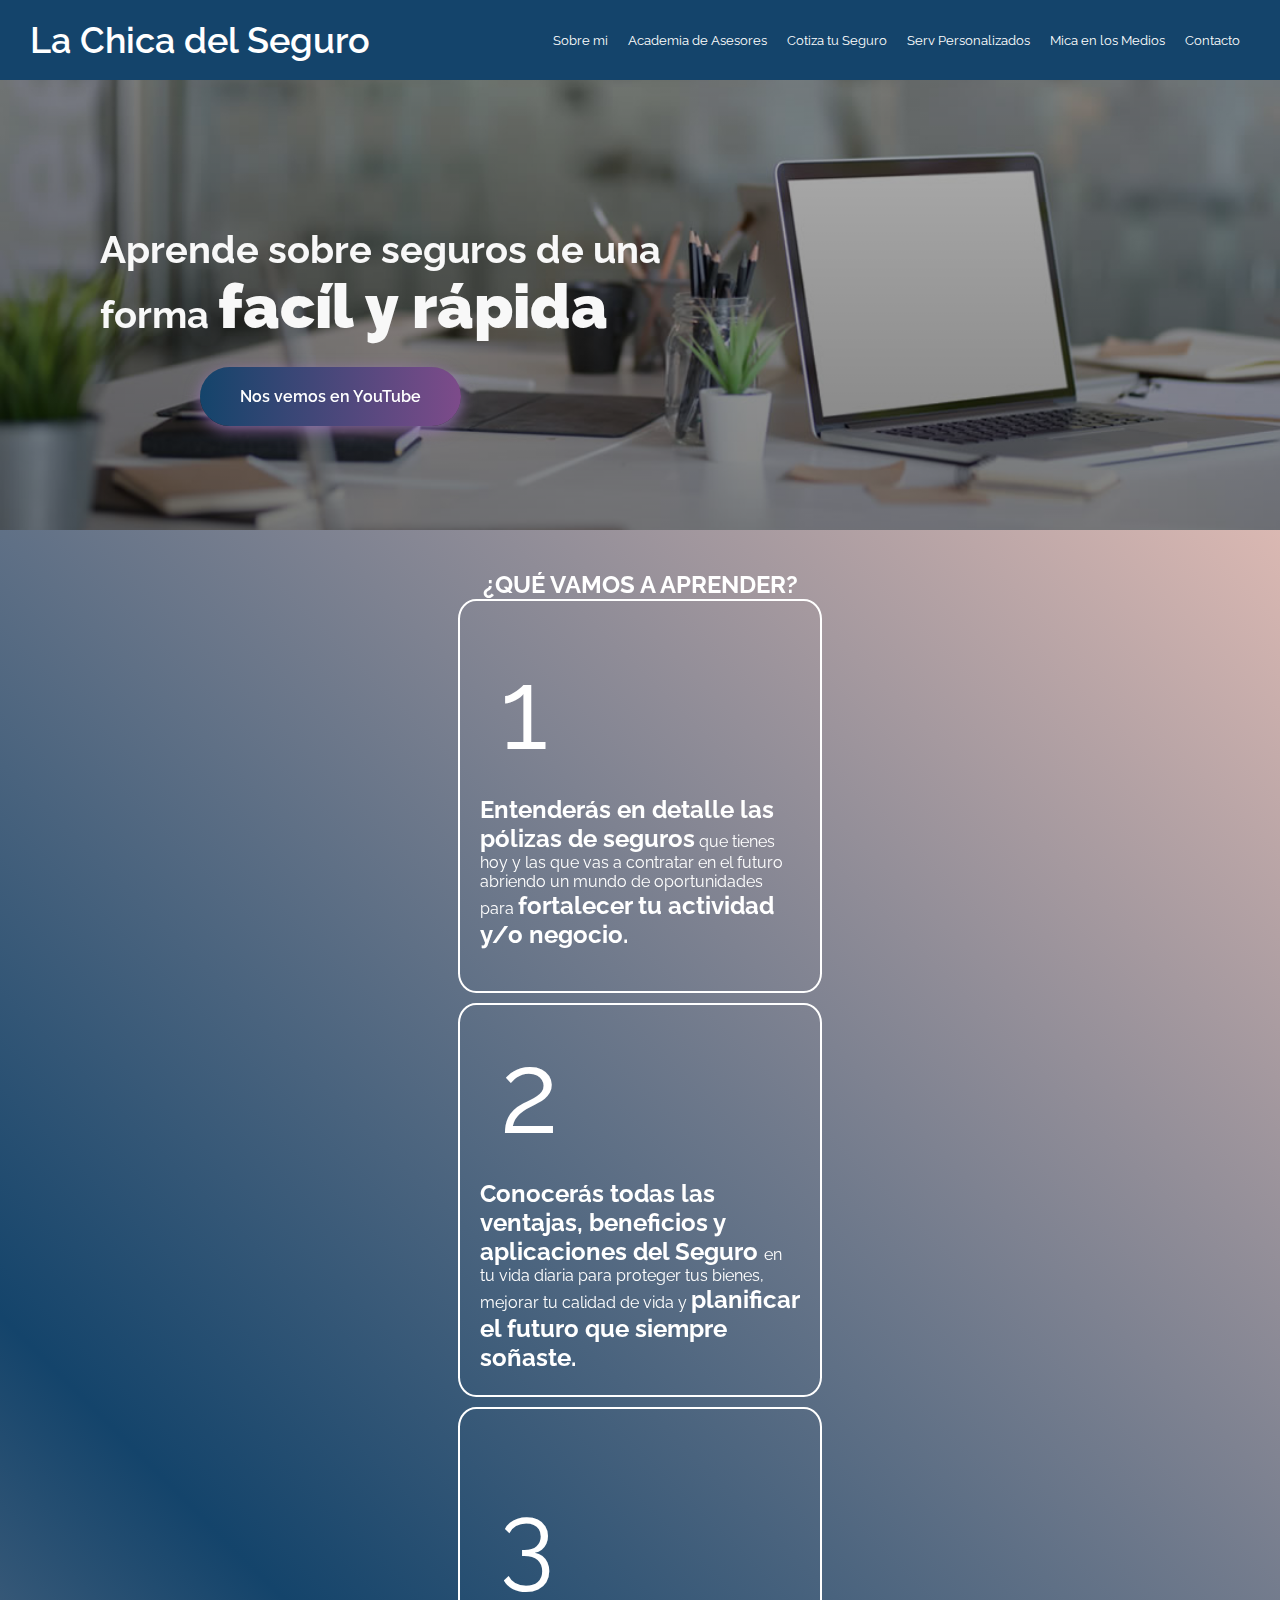
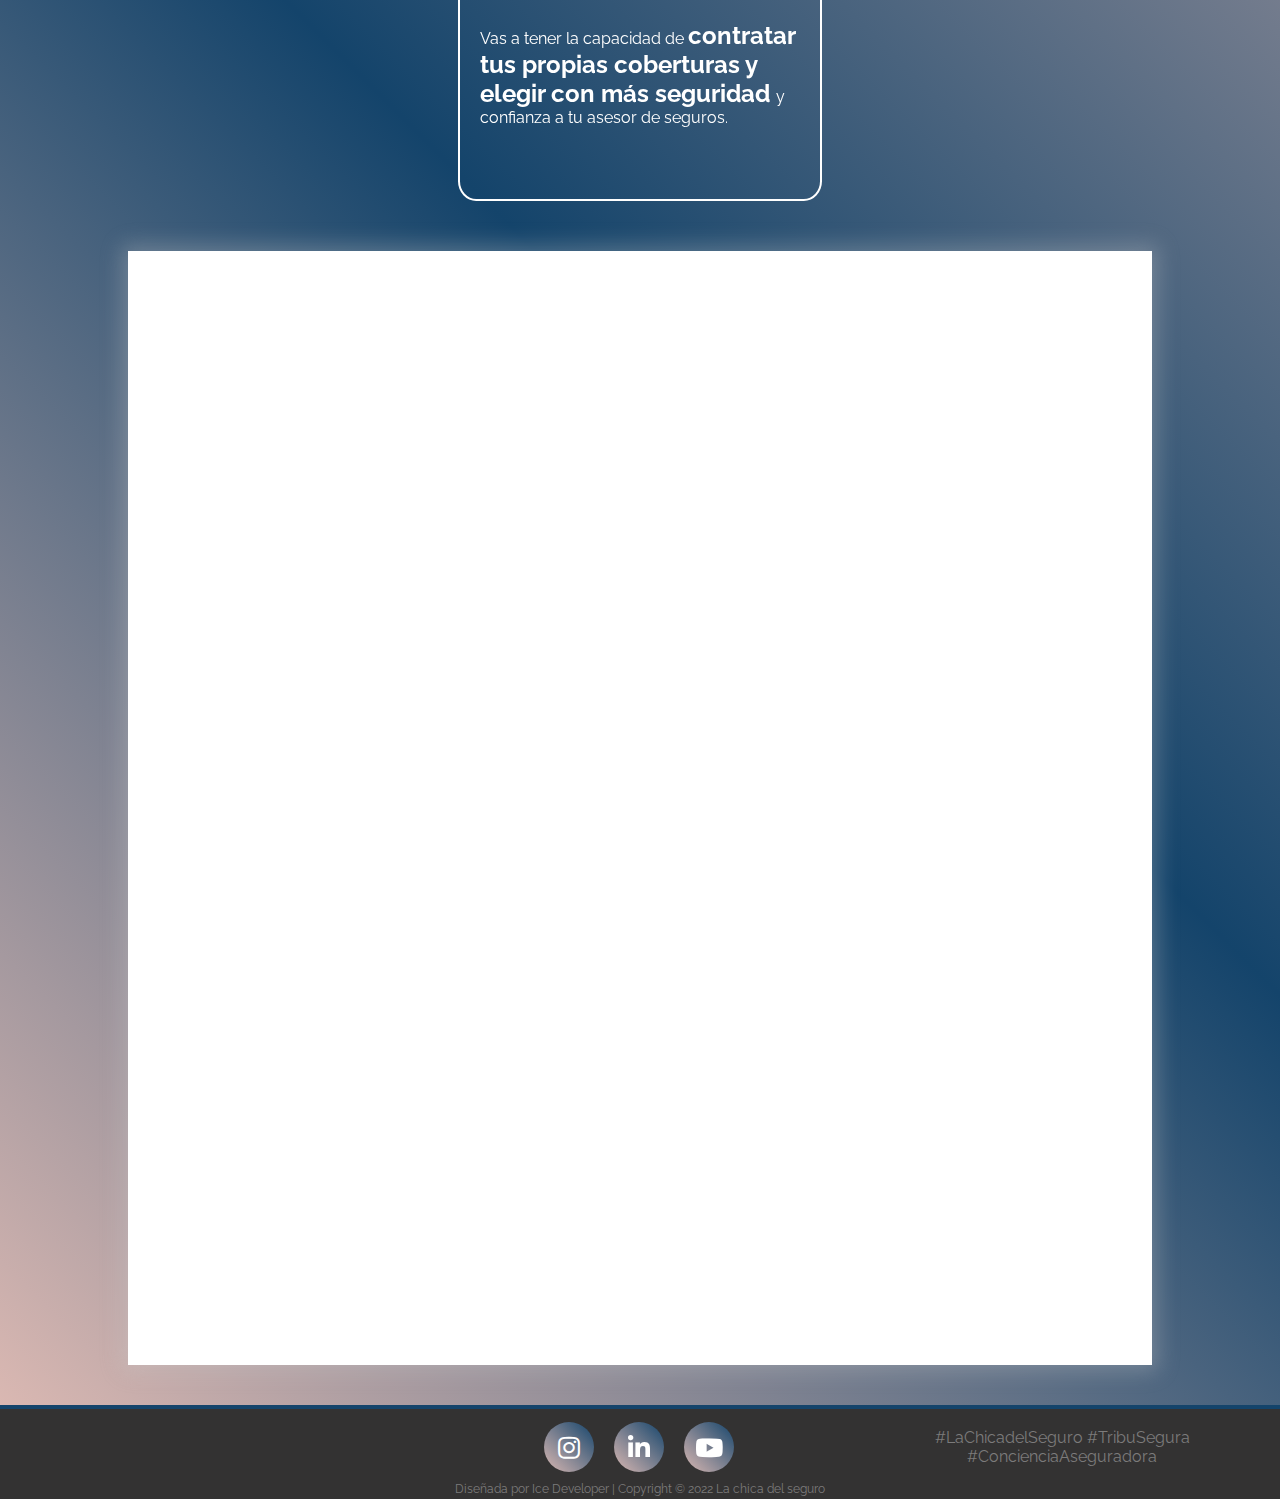
<file: index.html>
<!DOCTYPE html>
<html lang="en">
<head>
    <meta charset="UTF-8">
    <meta http-equiv="X-UA-Compatible" content="IE=edge">
    <meta name="viewport" content="width=device-width, initial-scale=1.0">
    <title>La Chica del Seguro - Inicio</title>
    <link rel="stylesheet" href="./assets/css/estilos.css">
    <link href="https://unpkg.com/aos@2.3.1/dist/aos.css" rel="stylesheet">
    <link rel="shortcut icon" href="./assets/favicon/favicon_index/favicon-32x32.png" type="image/x-icon">
    <link rel="stylesheet" href="https://cdnjs.cloudflare.com/ajax/libs/font-awesome/5.11.2/css/all.css">
</head>
<body>
    <nav class="navegador">
        <p class="nombreEmpresa">La Chica del Seguro</p>
            <ul>
                <li><a href= #infoCeo >Sobre mi</a></li>
                <li><a href="./pages/academia.html">Academia de Asesores</a></li>
                <li><a href="./pages/cotizaciones.html">Cotiza tu Seguro</a></li>
                <li><a href="./pages/servicios.html">Serv Personalizados</a></li>
                <li><a href="./pages/medios.html">Mica en los Medios</a></li>
                <li><a href="./pages/contactos.html">Contacto</a></li>
            </ul>
    </nav>
    <header>
        <div class="imagenSaludo">
            <div class="textoSaludo1" data-aos="fade-up" data-aos-duration="1500" data-aos-delay="400">
                <h1>Aprende sobre seguros de una </h1>
            </div>
            <div class="textoSaludo2" data-aos="fade-up" data-aos-duration="1500" data-aos-delay="400" >    
                <h1>forma <strong>facíl y rápida</strong></h1>
            </div>
            <div class="canalYT" data-aos="fade-up" data-aos-duration="1500" data-aos-delay="400">
                <div class="btnYTPrp">
                    <a class="btnYT" target="_blank" href="https://www.youtube.com/channel/UCWMN85pySeJnhBZphdOTRWw">Nos vemos en YouTube
                    </a>
                </div>
            </div>       
        </div>
    </header>
    <main>
        <div class="principal">
            <div class="pgt" data-aos="fade-up" data-aos-duration="1500" >
                <h2>¿QUÉ VAMOS A APRENDER?</h2>
            </div>
            <div class="tarjetas" data-aos="fade-up" data-aos-duration="1500" >    
                <div class="tarjeta1">
                    <p>1</p>
                    <p><strong>Entenderás en detalle las pólizas de seguros</strong> que tienes hoy y las que vas a contratar en el futuro abriendo un mundo de oportunidades para <strong>fortalecer tu actividad y/o negocio.</strong></p>
                </div>
                <div class="tarjeta2">
                    <p>2</p>
                    <p><strong>Conocerás todas las ventajas, beneficios y aplicaciones del Seguro </strong>en tu vida diaria para proteger tus bienes, mejorar tu calidad de vida y <strong>planificar el futuro que siempre soñaste.</strong></p>
                </div>
                <div class="tarjeta3">
                    <p>3</p>
                    <p>Vas a tener la capacidad de <strong>contratar tus propias coberturas y elegir con más seguridad </strong>y confianza a tu asesor de seguros.</p>
                </div>
            </div>                                
            <div id="infoCeo" class="detalleCeoCompleto">
                <div class="ceo1" data-aos="fade-up" data-aos-duration="1500">
                    <img  class="sobreMi" src="./assets/img/foto_ceo.png" alt="imagen_ceo_empresa" >
                    <div class="ceo1Text">
                        <p class="ceo1Text1">
                            ¡HOLA! ¡SOY MICA TISSIERES!
                        </p>
                        <p class="ceo1Text2">
                            Asesora profesional y técnica superior en seguros
                        </p>
                        <p class="ceo1Text3">
                            Te invito a aprender sobre Seguros de una forma fácil y rápida en este espacio de educación digital libre a través de <mark> contenido gratuito </mark>a tu disposición 24hs todo el año!
                        </p>
                        <p class="ceo1Text3">
                            Asesorando en Seguros desde el año 2016, estudie la tecnicatura superior y también me capacite en inversiones y finanzas personales. Acompaño los proyectos de mis asegurados utilizando el mejor instrumento financiero disponible en todas sus formas: el Seguro
                        </p>
                    </div>
                </div>
                <div class="ceo2" data-aos="fade-up" data-aos-duration="1500">
                    <div class="ceo2Text">
                        <p class="ceo2Text1">
                            LA CHICA DEL SEGURO
                        </p>
                        <p class="ceo2Text2">
                            Gracias a la tecnología y la globalización hoy tengo la oportunidad de conocerte y darte todas las respuestas a esas preguntas que no vas a encontrar googleando.
                        </p>
                        <p class="ceo2Text3">
                            Motivada a generar un cambio 360° en la visión de mi profesión es que me encuentro hoy acá, lista para encabezar esta revolución de la conciencia aseguradora con la meta puesta en generar nuevos consumidores de seguros más informados y mejor asesorados.
                        </p>
                        <p class="ceo2Text4">
                            Sumate a esta #TribuSegura!
                        </p>
                    </div>
                <img class="imgCeo2" src="./assets/img/foto_ceo 2.png" alt="imagen_ceo_empresa_2">
            </div>
        </div>
        </div>
    </main>
    <aside></aside>
    <footer>
        <div class="rS">
            <div class="hst2"></div>
            <div class="iconRS">
                <a href="https://www.instagram.com/lachica.delseguro/" target="_blank"><i class="fab fa-instagram"></i></a>
                <a href="https://www.linkedin.com/in/lachicadelseguro" target="_blank"><i class="fab fa-linkedin-in"></i></a>
                <a href="https://www.youtube.com/channel/UCWMN85pySeJnhBZphdOTRWw" target="_blank"><i class="fab fa-youtube"></i></a>
            </div>
            <div class="hst">
                <p>#LaChicadelSeguro #TribuSegura</p>
                <p>#ConcienciaAseguradora</p>
            </div>
        </div>
        <div class="develop">
            <p>Diseñada por <a href="https://github.com/Ice-Developer">Ice Developer</a> | Copyright © 2022 La chica del seguro</p>
        </div>
    </footer>
    <script src="https://unpkg.com/aos@2.3.1/dist/aos.js"></script>
    <script>
        AOS.init({
            once:true
        });
    </script>
</body>
</html>
</file>
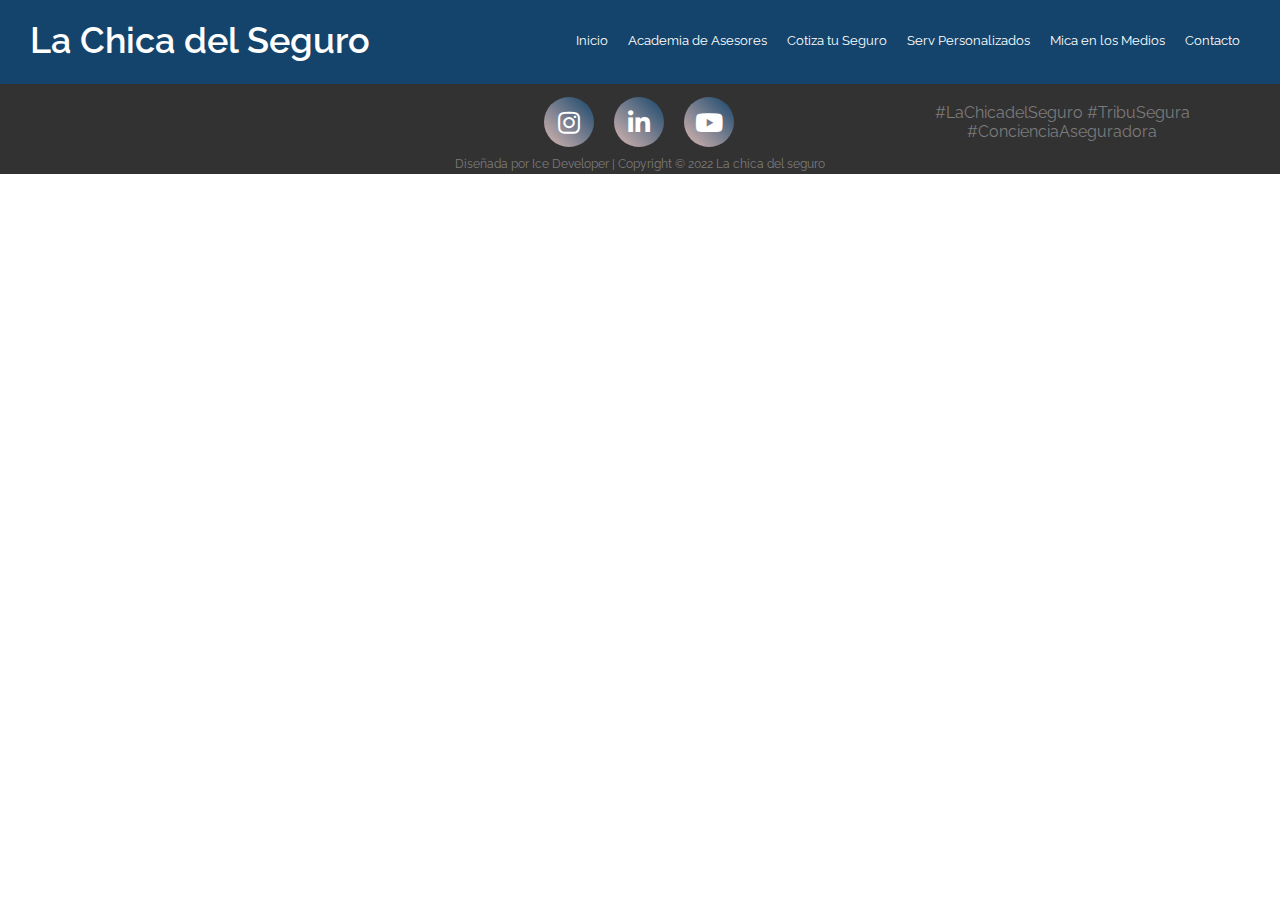
<file: pages/academia.html>
<!DOCTYPE html>
<html lang="en">
<head>
    <meta charset="UTF-8">
    <meta http-equiv="X-UA-Compatible" content="IE=edge">
    <meta name="viewport" content="width=device-width, initial-scale=1.0">
    <title>La Chica del Seguro - Academia de asesores</title>
    <link rel="stylesheet" href="../assets/css/estilos.css">
    <link rel="stylesheet" href="https://cdnjs.cloudflare.com/ajax/libs/font-awesome/5.11.2/css/all.css">
</head>
<body>
    <nav class="navegador">
        <p class="nombreEmpresa">La Chica del Seguro</p>
            <ul>
                <li><a href="../index.html" >Inicio</a></li>
                <li><a href="../pages/academia.html">Academia de Asesores</a></li>
                <li><a href="../pages/cotizaciones.html">Cotiza tu Seguro</a></li>
                <li><a href="../pages/servicios.html">Serv Personalizados</a></li>
                <li><a href="../pages/medios.html">Mica en los Medios</a></li>
                <li><a href="../pages/contactos.html">Contacto</a></li>
            </ul>
    </nav>
    <header></header>
    <main>
        <div class="principal">
            
        </div>
    </main>
    <aside></aside>
    <footer>
        <div class="rS">
            <div class="hst2"></div>
            <div class="iconRS">
                <a href="https://www.instagram.com/lachica.delseguro/" target="_blank"><i class="fab fa-instagram"></i></a>
                <a href="https://www.linkedin.com/in/lachicadelseguro" target="_blank"><i class="fab fa-linkedin-in"></i></a>
                <a href="https://www.youtube.com/channel/UCWMN85pySeJnhBZphdOTRWw" target="_blank"><i class="fab fa-youtube"></i></a>
            </div>
            <div class="hst">
                <p>#LaChicadelSeguro #TribuSegura</p>
                <p>#ConcienciaAseguradora</p>
            </div>
        </div>
        <div class="develop">
            <p>Diseñada por <a href="https://github.com/Ice-Developer">Ice Developer</a> | Copyright © 2022 La chica del seguro</p>
        </div>
    </footer>
</body>
</html>
</file>
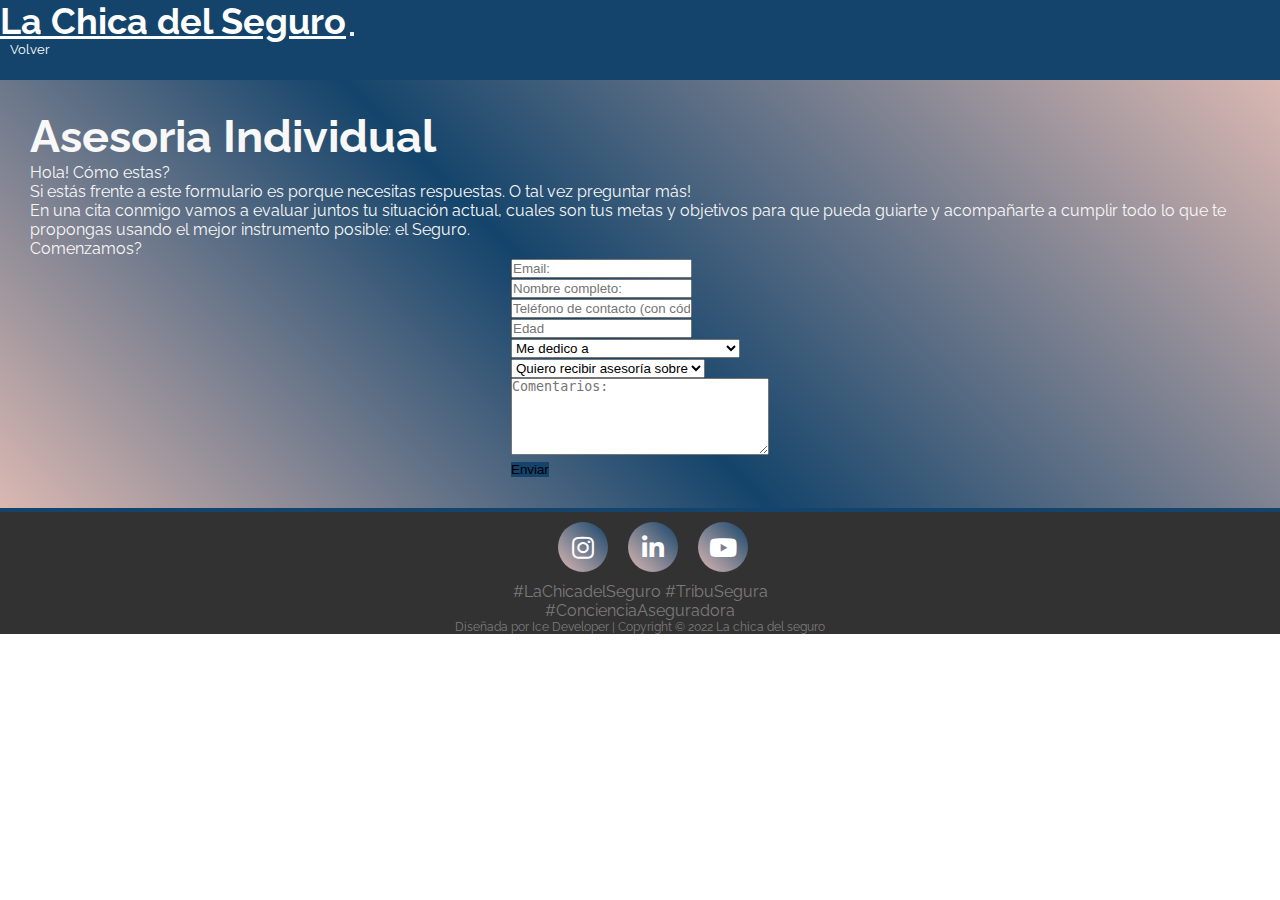
<file: pages/asesoria_individual.html>
<!DOCTYPE html>
<html lang="en">
<head>
    <meta charset="UTF-8">
    <meta http-equiv="X-UA-Compatible" content="IE=edge">
    <meta name="viewport" content="width=device-width, initial-scale=1.0">
    <title>La Chica del Seguro - Cotiza tu Seguro</title>
    <link rel="stylesheet" href="../assets/css/estilos.css">
    <link href="https://cdn.jsdelivr.net/npm/bootstrap@5.2.3/dist/css/bootstrap.min.css" rel="stylesheet" integrity="sha384-rbsA2VBKQhggwzxH7pPCaAqO46MgnOM80zW1RWuH61DGLwZJEdK2Kadq2F9CUG65" crossorigin="anonymous">
    <link rel="stylesheet" href="https://cdnjs.cloudflare.com/ajax/libs/font-awesome/5.11.2/css/all.css">
    <link rel="stylesheet" href="../assets/css/estilos.css">
    <link href="https://cdn.jsdelivr.net/npm/bootstrap@5.2.3/dist/css/bootstrap.min.css" rel="stylesheet" integrity="sha384-rbsA2VBKQhggwzxH7pPCaAqO46MgnOM80zW1RWuH61DGLwZJEdK2Kadq2F9CUG65" crossorigin="anonymous">
    <link rel="stylesheet" href="https://cdnjs.cloudflare.com/ajax/libs/font-awesome/5.11.2/css/all.css">
  </head>
<body>
  <nav class="navbar navbar-expand-lg m-0 p-0" style="background-color: #14446b; min-height: 80px; color: white;" >
    <div class="container-fluid d-flex column" style="color: white;">
      <a class="navbar-brand ms-3" style="color: white; font-family: raleway; font-size: 36px;font-weight: bolder;" href="#">La Chica del Seguro</a>
      <button class="navbar-toggler"  type="button" data-bs-toggle="collapse" data-bs-target="#navbarNav" aria-controls="navbarNav" aria-expanded="false" aria-label="Toggle navigation">
        <span class="navbar-toggler-icon " ></span>
      </button>
      <div class="collapse navbar-collapse" style="color: white;" id="navbarNav">
        <ul class="navbar-nav col-12 d-flex justify-content-end" style="color: white;">
          <li class="nav-item ">
            <a class="nav-link active" style="color: white;" aria-current="page" href="../pages/servicios.html">Volver</a>
          </li>
          
        </ul>
      </div>
    </div>
  </nav>
    <header>
    </header>
    <main >
        <div class="principalBoot">
            <div class="container  d-flex flex-column justify-content-center align-items-center mb-3" data-aos="fade-up" data-aos-duration="2000" data-aos-delay="400">
                <p class="h2 col-12 w-100 d-flex justify-content-center align-items-center text-align-center" style="font-size:2.81rem;font-weight: bolder;">Asesoria Individual</p>
                <p class=" col-12 w-100 d-flex justify-content-start align-items-center m-0" style="font-size:1rem; ">Hola! Cómo estas?</p>
                <p class=" col-12 w-100 d-flex justify-content-start align-items-center m-0" style="font-size:1rem; ">Si estás frente a este formulario es porque necesitas respuestas. O tal vez preguntar más!</p>
                <p class=" col-12 w-100 d-flex justify-content-start align-items-center m-0" style="font-size:1rem; ">En una cita conmigo vamos a evaluar juntos tu situación actual, cuales son tus metas y objetivos para que pueda guiarte y acompañarte a cumplir todo lo que te propongas usando el mejor instrumento posible: el Seguro. </p>
                <p class=" col-12 w-100 d-flex justify-content-start align-items-center m-0" style="font-size:1rem; ">Comenzamos?</p>
            </div>
            <div class="card bg-transparent shadow-none border-0 w-50 ">
                <div class="container m-0 p-0" w-100>
                    <div class="row m-0 p-0">
                            <div class="card m-0 p-0 row shadow-lg justify-content-center align-items-center bg-transparent shadow-none border-0 ">
                                <div class="card-body m-0 p-0">
                                    <form action="" >
                                        <div class="form-group ">
                                            <div class="form-group p-2">
                                                <input type="email" class="form-control" placeholder="Email:">
                                            </div>
                                            <div class="form-group p-2">
                                                <input type="text" class="form-control" placeholder="Nombre completo:">
                                            </div>
                                            <div class="form-group p-2">
                                                <input type="text" class="form-control" placeholder="Teléfono de contacto (con código de área y país):">
                                            </div>
                                            <div class="form-group p-2">
                                              <input type="text" class="form-control" placeholder="Edad">
                                          </div>
                                            <div class="form-group p-2">
                                                <select class="form-select" aria-label="Default select example">
                                                    <option selected >Me dedico a</option>
                                                    <option value="1">PROFESIONAL INDEPENDIENTE</option>
                                                    <option value="2">RELACION DE DEPENDENCIA</option>
                                                    <option value="3">JUBILADO/A</option>
                                                    <option value="4">OTROS</option>
                                                </select>
                                            </div>
                                            <div class="form-group p-2">
                                              <select class="form-select" aria-label="Default select example">
                                                  <option selected >Quiero recibir asesoría sobre</option>
                                                  <option value="1">SEGURO DE VIDA</option>
                                                  <option value="2">SEGURO DE RETIRO</option>
                                                  <option value="3">SEGURO DE AHORRO</option>
                                                  <option value="4">SEGURO DE VIAJES</option>
                                                  <option value="5">OTROS</option>
                                              </select>
                                          </div>
                                            <div class="form-group p-2">
                                                <textarea class="form-control" cols="30" rows="5" placeholder="Comentarios:"></textarea>
                                            </div>
        
                                      <div class="d-grid justify-content-center gap-2 col-6 mx-auto p-3">    
                                          <input type="submit" value="Enviar" class="btn btn-primary " style="background-color: #14446b; border: #14446b;">
                                        </div>
                                        </div>
                                    </form>
                                </div>
                            </div>
                        </div>
                    </div>
        </div>
    </main>
    <aside></aside>
    <footer style="height:auto">
        <div class="container d-flex justify-content-evenly align-items-center">
            <div class="hst2"></div>
            <div class="iconRS">
                <a href="https://www.instagram.com/lachica.delseguro/" target="_blank"><i class="fab fa-instagram"></i></a>
                <a href="https://www.linkedin.com/in/lachicadelseguro" target="_blank"><i class="fab fa-linkedin-in"></i></a>
                <a href="https://www.youtube.com/channel/UCWMN85pySeJnhBZphdOTRWw" target="_blank"><i class="fab fa-youtube"></i></a>
            </div>
            <div class="hst">
                <p class="m-0 d-flex justify-content-start align-items-center col-12" style="color: rgb(124, 123, 123);">#LaChicadelSeguro #TribuSegura</p>
                <p class="m-0 d-flex justify-content-start align-items-center col-12" style="color: rgb(124, 123, 123);">#ConcienciaAseguradora</p>
            </div>
        </div>
        <div class="develop">
            <p class="m-0">Diseñada por <a href="https://github.com/Ice-Developer">Ice Developer</a> | Copyright © 2022 La chica del seguro</p>
        </div>
    </footer>
<script src="https://cdn.jsdelivr.net/npm/bootstrap@5.2.3/dist/js/bootstrap.bundle.min.js" integrity="sha384-kenU1KFdBIe4zVF0s0G1M5b4hcpxyD9F7jL+jjXkk+Q2h455rYXK/7HAuoJl+0I4" crossorigin="anonymous"></script>
</body>
</html>
</file>
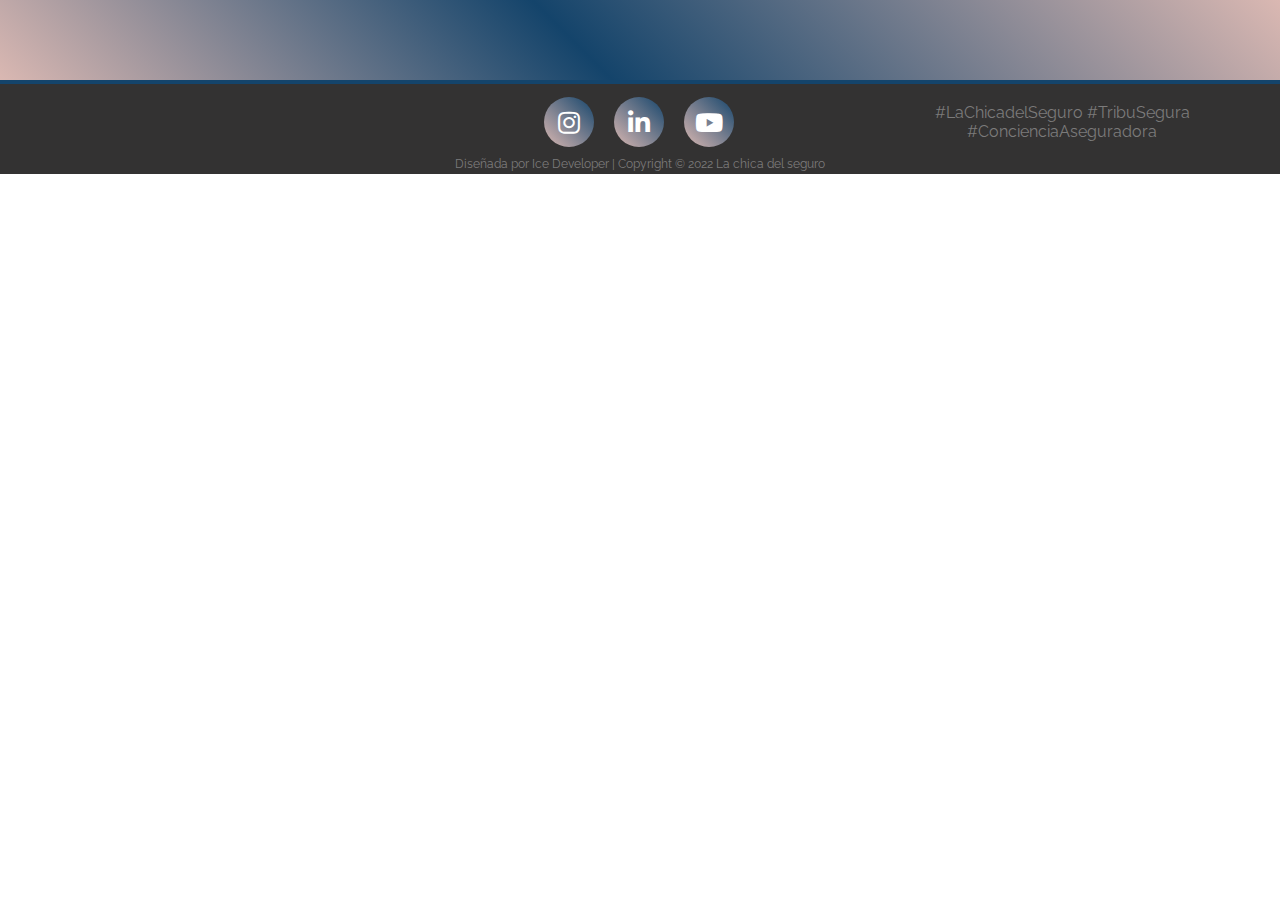
<file: pages/carrito.html>
<!DOCTYPE html>
<html lang="en">
<head>
    <meta charset="UTF-8">
    <meta http-equiv="X-UA-Compatible" content="IE=edge">
    <meta name="viewport" content="width=device-width, initial-scale=1.0">
    <title>La Chica del Seguro - Mi Carrito</title>
    <link rel="stylesheet" href="../assets/css/estilos.css">
    <link rel="stylesheet" href="https://cdnjs.cloudflare.com/ajax/libs/font-awesome/5.11.2/css/all.css">
</head>
<body>
    <nav></nav>
    <header></header>
    <main>
        <div class="principal">
            
        </div>
    </main>
    <aside></aside>
    <footer>
        <div class="rS">
            <div class="hst2"></div>
            <div class="iconRS">
                <a href="https://www.instagram.com/lachica.delseguro/" target="_blank"><i class="fab fa-instagram"></i></a>
                <a href="https://www.linkedin.com/in/lachicadelseguro" target="_blank"><i class="fab fa-linkedin-in"></i></a>
                <a href="https://www.youtube.com/channel/UCWMN85pySeJnhBZphdOTRWw" target="_blank"><i class="fab fa-youtube"></i></a>
            </div>
            <div class="hst">
                <p>#LaChicadelSeguro #TribuSegura</p>
                <p>#ConcienciaAseguradora</p>
            </div>
        </div>
        <div class="develop">
            <p>Diseñada por <a href="https://github.com/Ice-Developer">Ice Developer</a> | Copyright © 2022 La chica del seguro</p>
        </div>
    </footer>
</body>
</html>
</file>
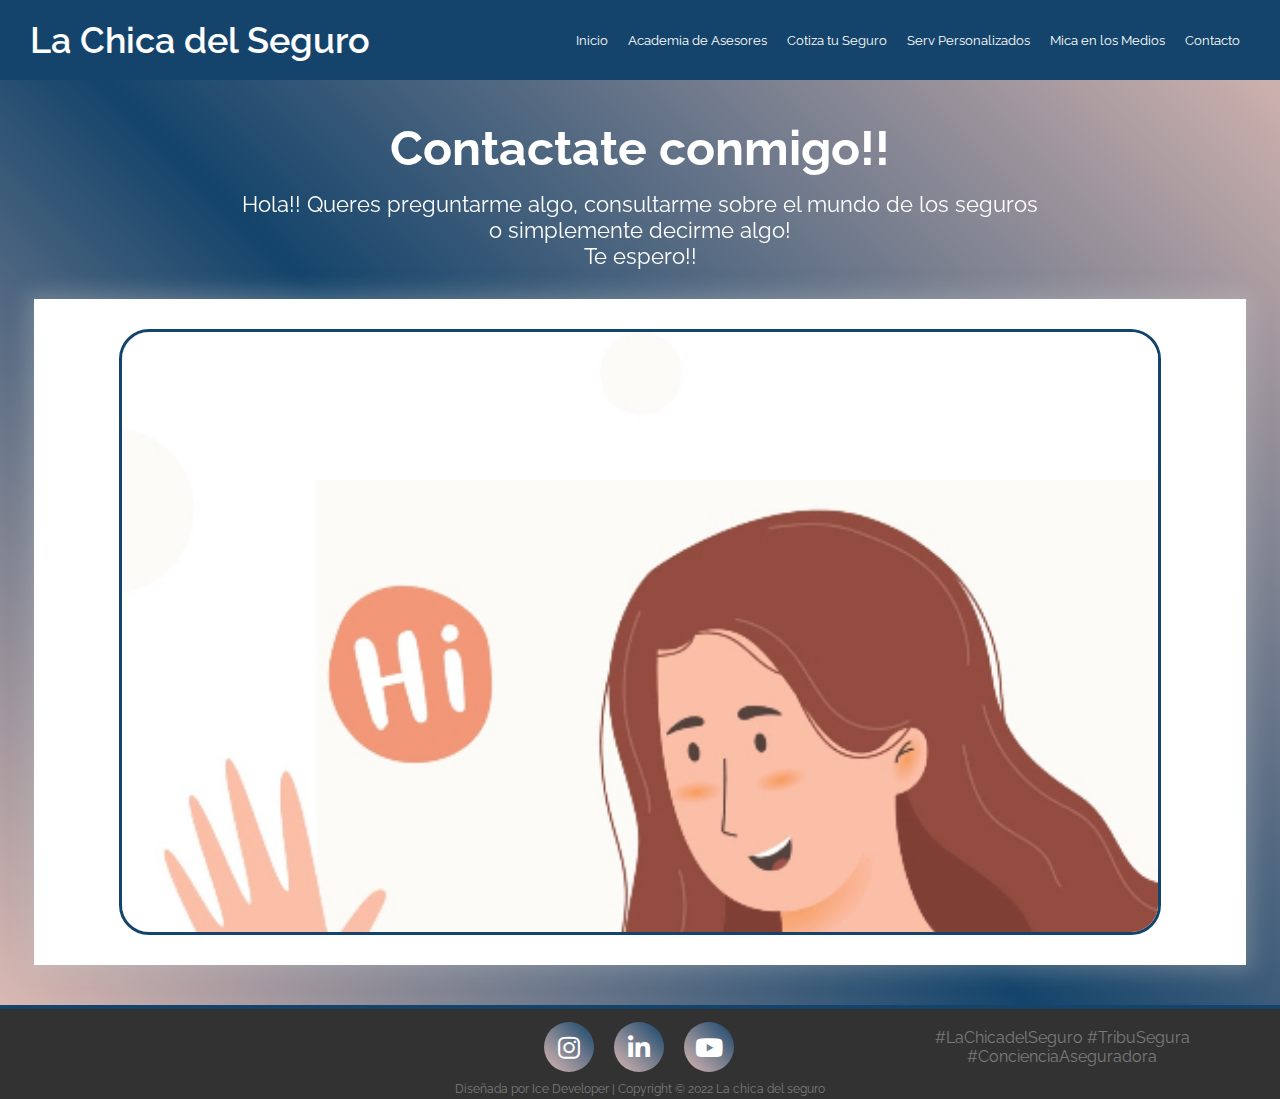
<file: pages/contactos.html>
<!DOCTYPE html>
<html lang="en">
<head>
    <meta charset="UTF-8">
    <meta http-equiv="X-UA-Compatible" content="IE=edge">
    <meta name="viewport" content="width=device-width, initial-scale=1.0">
    <title>La Chica del Seguro - Contactos</title>
    <link rel="stylesheet" href="../assets/css/estilos.css">
    <link rel="stylesheet" href="https://cdnjs.cloudflare.com/ajax/libs/font-awesome/5.11.2/css/all.css">
    <link href="https://unpkg.com/aos@2.3.1/dist/aos.css" rel="stylesheet">
</head>
<body>
    <nav class="navegador">
        <p class="nombreEmpresa">La Chica del Seguro</p>
            <ul>
                <li><a href="../index.html" >Inicio</a></li>
                <li><a href="../pages/academia.html">Academia de Asesores</a></li>
                <li><a href="../pages/cotizaciones.html">Cotiza tu Seguro</a></li>
                <li><a href="../pages/servicios.html">Serv Personalizados</a></li>
                <li><a href="../pages/medios.html">Mica en los Medios</a></li>
                <li><a href="../pages/contactos.html">Contacto</a></li>
            </ul>
    </nav>
    <header></header>
    <main>
        <div class="principal">
            <div class="tituloMultimedia" data-aos="fade-up" data-aos-duration="2000" data-aos-delay="400">
                <h2>Contactate conmigo!!</h2>
                <p>Hola!! Queres preguntarme algo, consultarme sobre el mundo de los seguros</p>
                <p>o simplemente decirme algo!</p>
                <p>Te espero!!</p>
            </div>
            <div class="backCt">
                <div class="formComp" data-aos="fade-up" data-aos-duration="2000" data-aos-delay="400">
                    <div class="imgSaludoCt">                        
                    </div>
                    <form action="" class="formCt">
                            <input type="text" name="nomApell" placeholder="Tu nombre">
                            <input type="email" name="email" placeholder="Un Email">
                            <input type="tel" name="tel" placeholder="Tel de contacto">
                            <textarea name="comentario" id="" cols="30" rows="10" placeholder="Tu mensaje"></textarea> 
                            <button type="submit"> Enviar</button>            
                    </form>
            </div>
            </div>   
        </div>
    </main>
    <aside></aside>
    <footer>
        <div class="rS">
            <div class="hst2"></div>
            <div class="iconRS">
                <a href="https://www.instagram.com/lachica.delseguro/" target="_blank"><i class="fab fa-instagram"></i></a>
                <a href="https://www.linkedin.com/in/lachicadelseguro" target="_blank"><i class="fab fa-linkedin-in"></i></a>
                <a href="https://www.youtube.com/channel/UCWMN85pySeJnhBZphdOTRWw" target="_blank"><i class="fab fa-youtube"></i></a>
            </div>
            <div class="hst">
                <p>#LaChicadelSeguro #TribuSegura</p>
                <p>#ConcienciaAseguradora</p>
            </div>
        </div>
        <div class="develop">
            <p>Diseñada por <a href="https://github.com/Ice-Developer">Ice Developer</a> | Copyright © 2022 La chica del seguro</p>
        </div>
    </footer>
    <script src="https://unpkg.com/aos@2.3.1/dist/aos.js"></script>
    <script>
        AOS.init({
            once:true
        });
    </script>
</body>
</html>
</file>
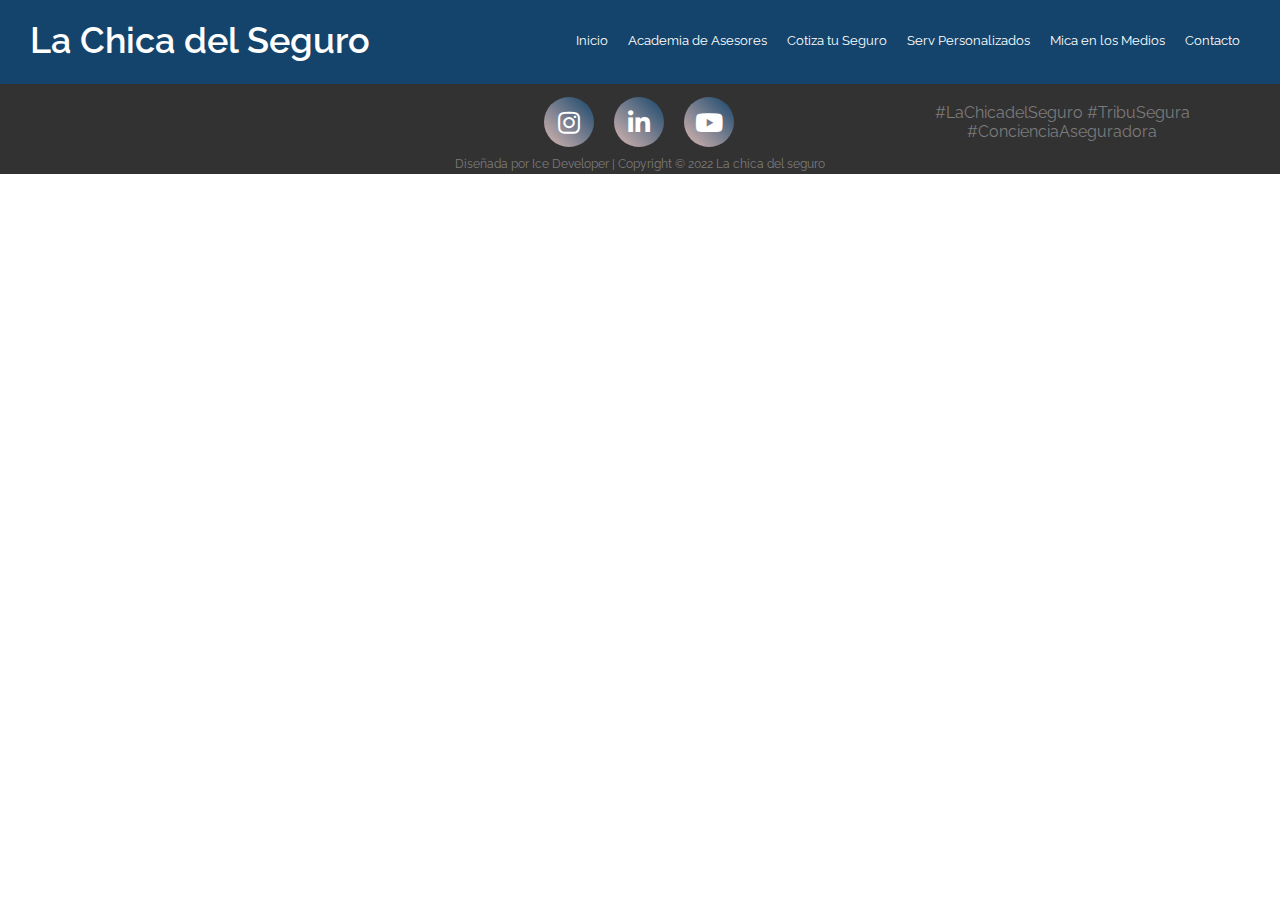
<file: pages/cotizaciones.html>
<!DOCTYPE html>
<html lang="en">
<head>
    <meta charset="UTF-8">
    <meta http-equiv="X-UA-Compatible" content="IE=edge">
    <meta name="viewport" content="width=device-width, initial-scale=1.0">
    <title>La Chica del Seguro - Cotiza tu Seguro</title>
    <link rel="stylesheet" href="../assets/css/estilos.css">
    <link rel="stylesheet" href="https://cdnjs.cloudflare.com/ajax/libs/font-awesome/5.11.2/css/all.css">
</head>
<body>
    <nav class="navegador">
        <p class="nombreEmpresa">La Chica del Seguro</p>
            <ul>
                <li><a href="../index.html" >Inicio</a></li>
                <li><a href="../pages/academia.html">Academia de Asesores</a></li>
                <li><a href="../pages/cotizaciones.html">Cotiza tu Seguro</a></li>
                <li><a href="../pages/servicios.html">Serv Personalizados</a></li>
                <li><a href="../pages/medios.html">Mica en los Medios</a></li>
                <li><a href="../pages/contactos.html">Contacto</a></li>
            </ul>
    </nav>
    <header></header>
    <main>
        <div class="principal">
            
        </div>
    </main>
    <aside></aside>
    <footer>
        <div class="rS">
            <div class="hst2"></div>
            <div class="iconRS">
                <a href="https://www.instagram.com/lachica.delseguro/" target="_blank"><i class="fab fa-instagram"></i></a>
                <a href="https://www.linkedin.com/in/lachicadelseguro" target="_blank"><i class="fab fa-linkedin-in"></i></a>
                <a href="https://www.youtube.com/channel/UCWMN85pySeJnhBZphdOTRWw" target="_blank"><i class="fab fa-youtube"></i></a>
            </div>
            <div class="hst">
                <p>#LaChicadelSeguro #TribuSegura</p>
                <p>#ConcienciaAseguradora</p>
            </div>
        </div>
        <div class="develop">
            <p>Diseñada por <a href="https://github.com/Ice-Developer">Ice Developer</a> | Copyright © 2022 La chica del seguro</p>
        </div>
    </footer>
</body>
</html>
</file>
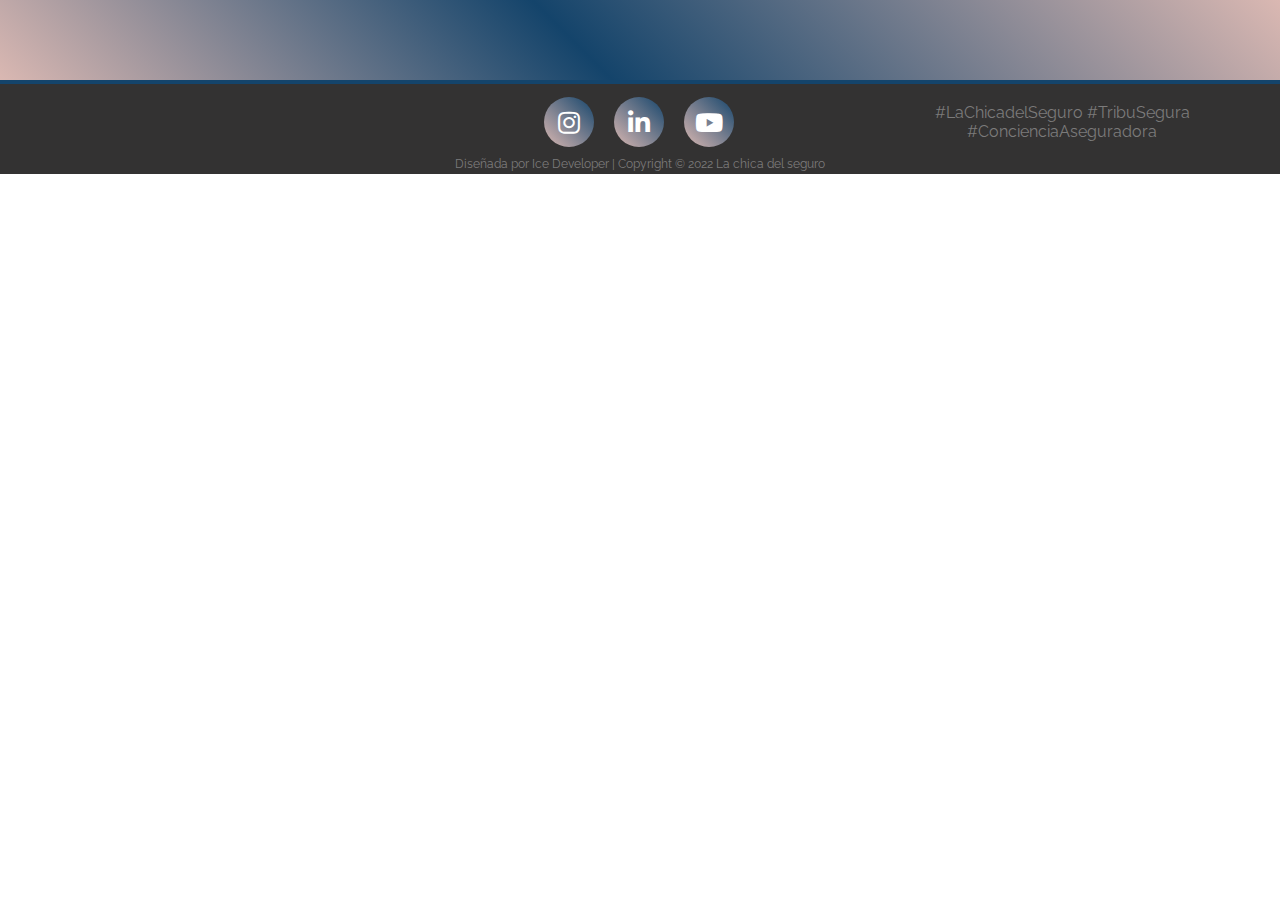
<file: pages/datos_contacto.html>
<!DOCTYPE html>
<html lang="en">
<head>
    <meta charset="UTF-8">
    <meta http-equiv="X-UA-Compatible" content="IE=edge">
    <meta name="viewport" content="width=device-width, initial-scale=1.0">
    <title>La Chica del Seguro - Datos de contacto</title>
    <link rel="stylesheet" href="../assets/css/estilos.css">
    <link rel="stylesheet" href="https://cdnjs.cloudflare.com/ajax/libs/font-awesome/5.11.2/css/all.css">
</head>
<body>
    <nav></nav>
    <header></header>
    <main>
        <div class="principal">
            
        </div>
    </main>
    <aside></aside>
    <footer>
        <div class="rS">
            <div class="hst2"></div>
            <div class="iconRS">
                <a href="https://www.instagram.com/lachica.delseguro/" target="_blank"><i class="fab fa-instagram"></i></a>
                <a href="https://www.linkedin.com/in/lachicadelseguro" target="_blank"><i class="fab fa-linkedin-in"></i></a>
                <a href="https://www.youtube.com/channel/UCWMN85pySeJnhBZphdOTRWw" target="_blank"><i class="fab fa-youtube"></i></a>
            </div>
            <div class="hst">
                <p>#LaChicadelSeguro #TribuSegura</p>
                <p>#ConcienciaAseguradora</p>
            </div>
        </div>
        <div class="develop">
            <p>Diseñada por <a href="https://github.com/Ice-Developer">Ice Developer</a> | Copyright © 2022 La chica del seguro</p>
        </div>
    </footer>
</body>
</html>
</file>
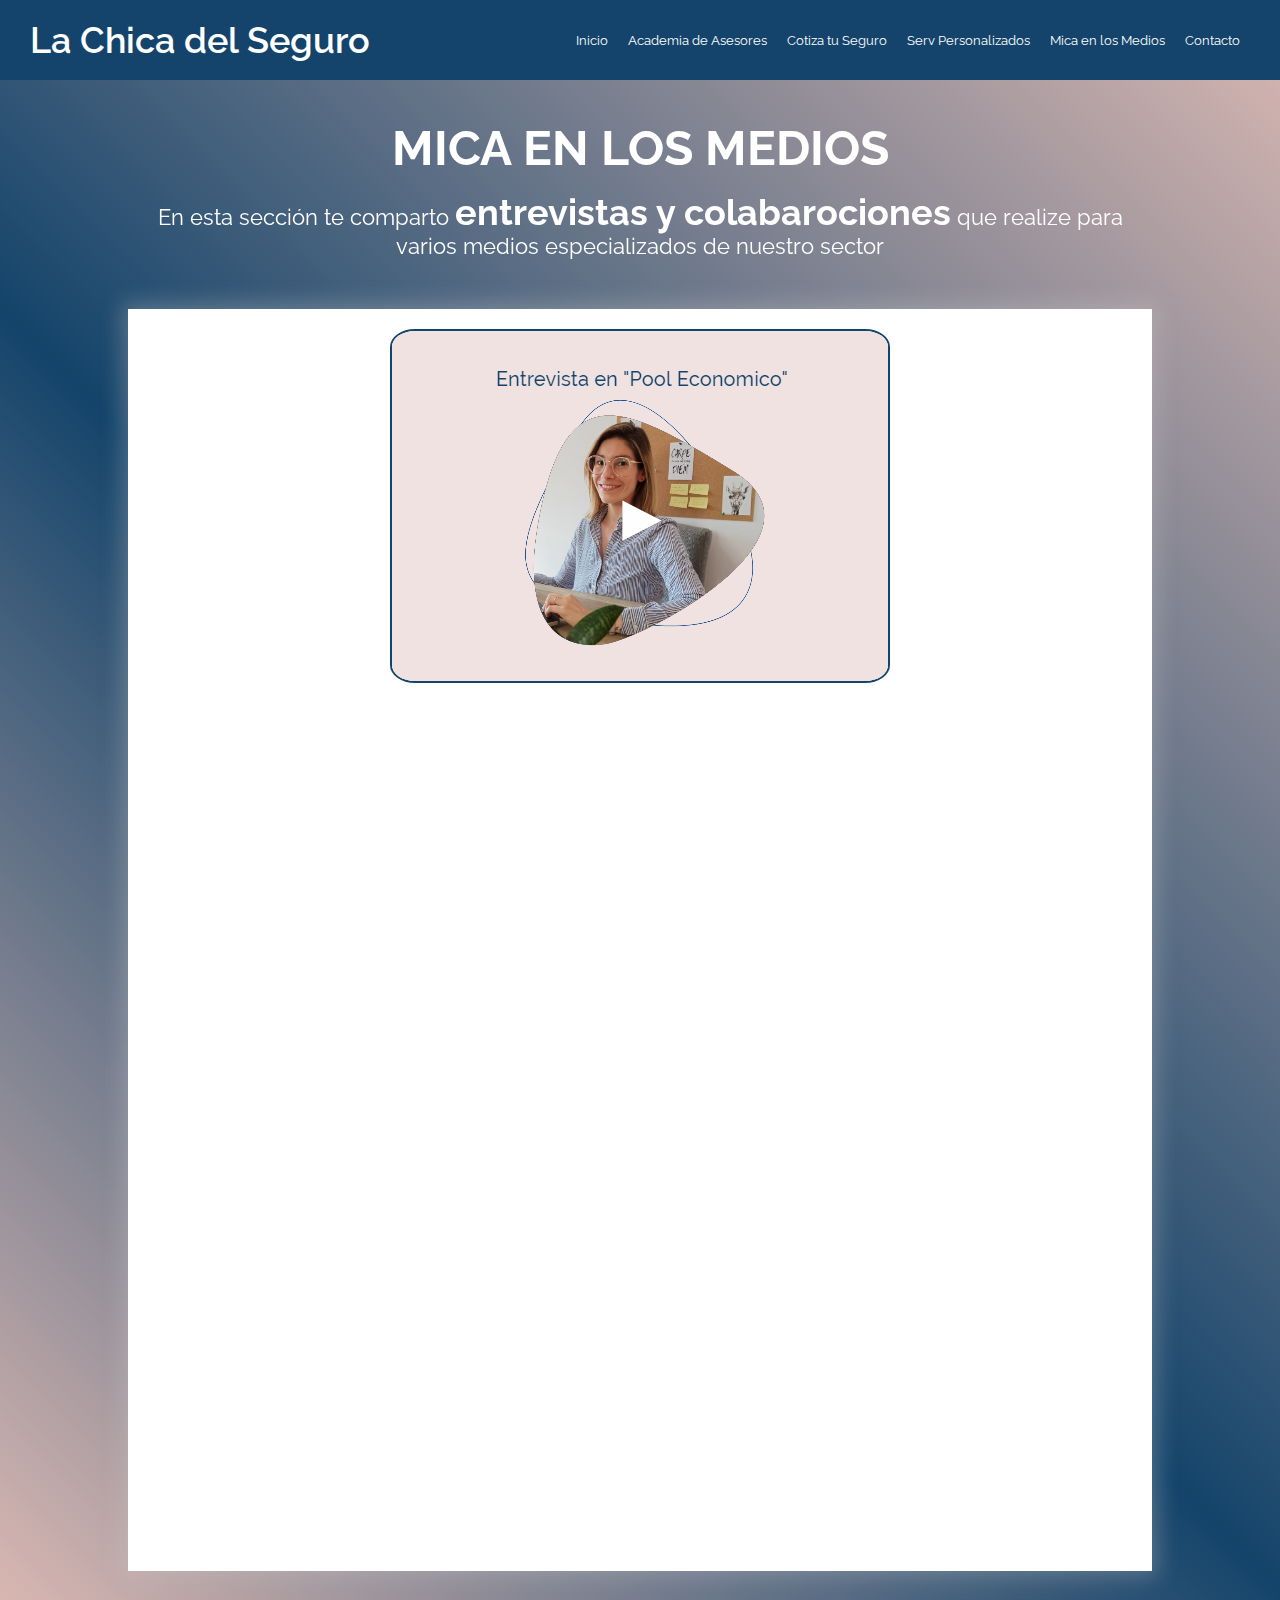
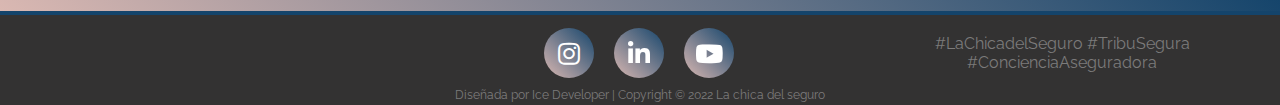
<file: pages/medios.html>
<!DOCTYPE html>
<html lang="en">
<head>
    <meta charset="UTF-8">
    <meta http-equiv="X-UA-Compatible" content="IE=edge">
    <meta name="viewport" content="width=device-width, initial-scale=1.0">
    <title>La Chica del Seguro - Academia de asesores</title>
    <link rel="stylesheet" href="../assets/css/estilos.css">
    <link rel="stylesheet" href="https://cdnjs.cloudflare.com/ajax/libs/font-awesome/5.11.2/css/all.css">
    <link href="https://unpkg.com/aos@2.3.1/dist/aos.css" rel="stylesheet">
</head>
<body>
    <nav class="navegador">
        <p class="nombreEmpresa">La Chica del Seguro</p>
            <ul>
                <li><a href="../index.html" >Inicio</a></li>
                <li><a href="../pages/academia.html">Academia de Asesores</a></li>
                <li><a href="../pages/cotizaciones.html">Cotiza tu Seguro</a></li>
                <li><a href="../pages/servicios.html">Serv Personalizados</a></li>
                <li><a href="../pages/medios.html">Mica en los Medios</a></li>
                <li><a href="../pages/contactos.html">Contacto</a></li>
            </ul>
    </nav>
    <header></header>
    <main>
        <div class="principal">
            <div class="tituloMultimedia" data-aos="fade-up" data-aos-duration="2000" data-aos-delay="400">
                <h2>MICA EN LOS MEDIOS</h2>
                <p>En esta sección te comparto <strong>entrevistas y colabarociones</strong> que realize para</p>
                <p>varios medios especializados de nuestro sector</p>
            </div>
            <div class="multimedia">
                <div class="entrevista1" data-aos="fade-up" data-aos-duration="1500" data-aos-offset="300">
                    <div class="reproductor1" data-id="FdJEz75qagM"></div>
                </div>
                <div class="entrevista2" data-aos="fade-up" data-aos-duration="1500" data-aos-offset="200">
                    <iframe width="100%" height="120" src="https://www.mixcloud.com/widget/iframe/?hide_cover=1&feed=%2Fprensa_aseguradora%2F2022-03-02-entrevista-a-micaela-tissieres-productora-asesora-de-seguros%2F" frameborder="0" ></iframe>
                </div>
                <div class="entrevista3" data-aos="fade-up" data-aos-duration="1500" data-aos-offset="200">
                    <iframe width="100%" height="120" src="https://www.mixcloud.com/widget/iframe/?hide_cover=1&feed=%2Fprensa_aseguradora%2F2022-06-01-la-voz-de-los-que-saben-micaela-tissieres-la-tecnologia-no-muerde-pero-ladra-fuerte%2F" frameborder="0" ></iframe>
                </div>
                <div class="entrevista4"data-aos="fade-up" data-aos-duration="1500" data-aos-offset="300" >
                    <div class="reproductor4" data-id="cBIFLMjTdoA"></div>
                </div>
                <div class="entrevista5" data-aos="fade-up" data-aos-duration="1500" data-aos-offset="200">
                    <iframe style="border-radius:12px" src="https://open.spotify.com/embed/episode/2CU9gN4Z6Ou4RdO5KqxB0e?utm_source=generator&theme=0" width="100%" height="152" frameBorder="0" allowfullscreen="" allow="autoplay; clipboard-write; encrypted-media; fullscreen; picture-in-picture" loading="lazy"></iframe>
                </div>           
            </div>
        </div>
    </main>
    <aside></aside>
    <footer>
        <div class="rS">
            <div class="hst2"></div>
            <div class="iconRS">
                <a href="https://www.instagram.com/lachica.delseguro/" target="_blank"><i class="fab fa-instagram"></i></a>
                <a href="https://www.linkedin.com/in/lachicadelseguro" target="_blank"><i class="fab fa-linkedin-in"></i></a>
                <a href="https://www.youtube.com/channel/UCWMN85pySeJnhBZphdOTRWw" target="_blank"><i class="fab fa-youtube"></i></a>
            </div>
            <div class="hst">
                <p>#LaChicadelSeguro #TribuSegura</p>
                <p>#ConcienciaAseguradora</p>
            </div>
        </div>
        <div class="develop">
            <p>Diseñada por <a href="https://github.com/Ice-Developer">Ice Developer</a> | Copyright © 2022 La chica del seguro</p>
        </div>
    </footer>
    <script src="../assets/js/main.js"></script>
    <script src="https://unpkg.com/aos@2.3.1/dist/aos.js"></script>
    <script>
        AOS.init({
            once:true
        });
    </script>
</body>
</html>
</file>
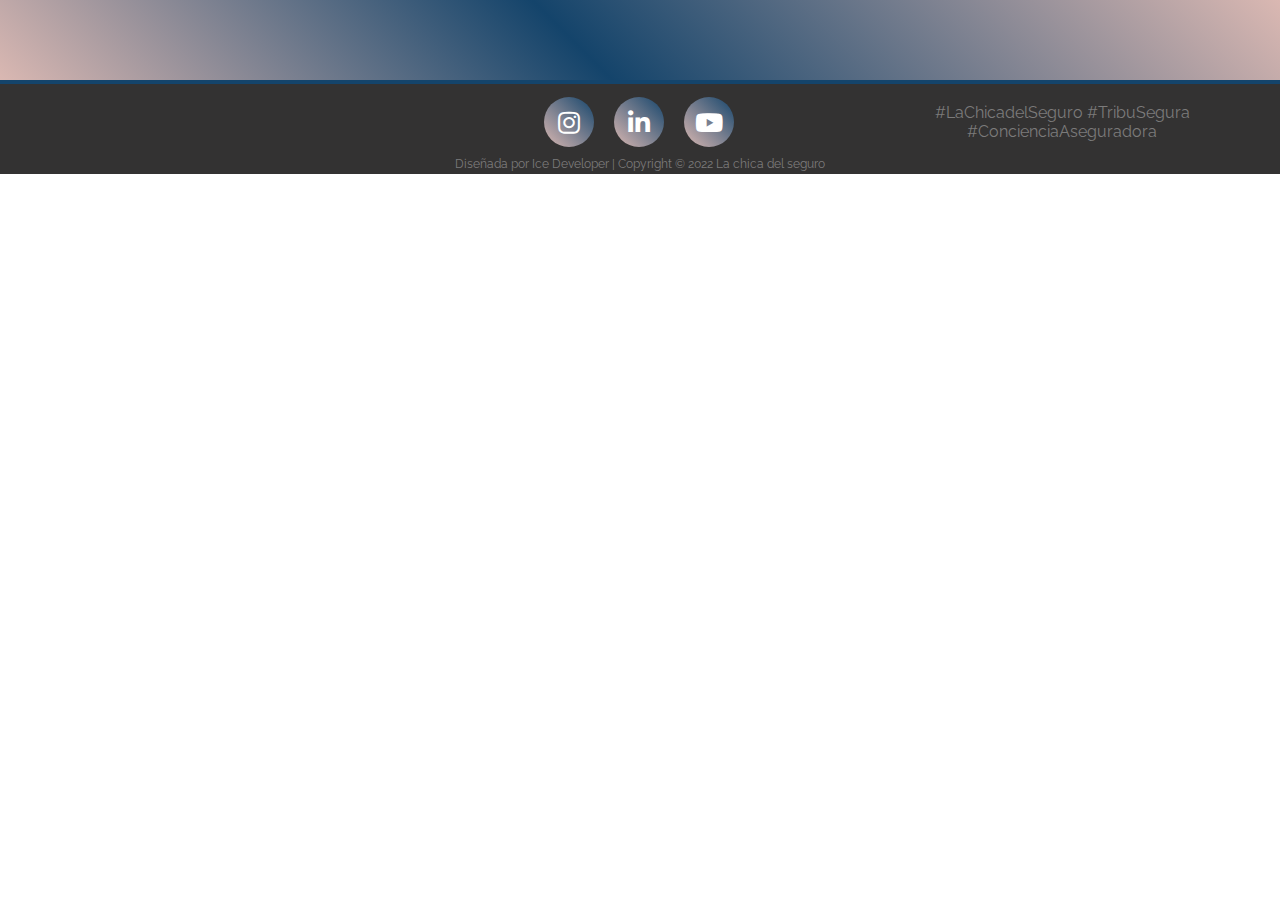
<file: pages/pagos.html>
<!DOCTYPE html>
<html lang="en">
<head>
    <meta charset="UTF-8">
    <meta http-equiv="X-UA-Compatible" content="IE=edge">
    <meta name="viewport" content="width=device-width, initial-scale=1.0">
    <title>La Chica del Seguro - Pagos</title>
    <link rel="stylesheet" href="../assets/css/estilos.css">
    <link rel="stylesheet" href="https://cdnjs.cloudflare.com/ajax/libs/font-awesome/5.11.2/css/all.css">
</head>
<body>
    <nav></nav>
    <header></header>
    <main>
        <div class="principal">
            
        </div>
    </main>
    <aside></aside>
    <footer>
        <div class="rS">
            <div class="hst2"></div>
            <div class="iconRS">
                <a href="https://www.instagram.com/lachica.delseguro/" target="_blank"><i class="fab fa-instagram"></i></a>
                <a href="https://www.linkedin.com/in/lachicadelseguro" target="_blank"><i class="fab fa-linkedin-in"></i></a>
                <a href="https://www.youtube.com/channel/UCWMN85pySeJnhBZphdOTRWw" target="_blank"><i class="fab fa-youtube"></i></a>
            </div>
            <div class="hst">
                <p>#LaChicadelSeguro #TribuSegura</p>
                <p>#ConcienciaAseguradora</p>
            </div>
        </div>
        <div class="develop">
            <p>Diseñada por <a href="https://github.com/Ice-Developer">Ice Developer</a> | Copyright © 2022 La chica del seguro</p>
        </div>
    </footer>
</body>
</html>
</file>
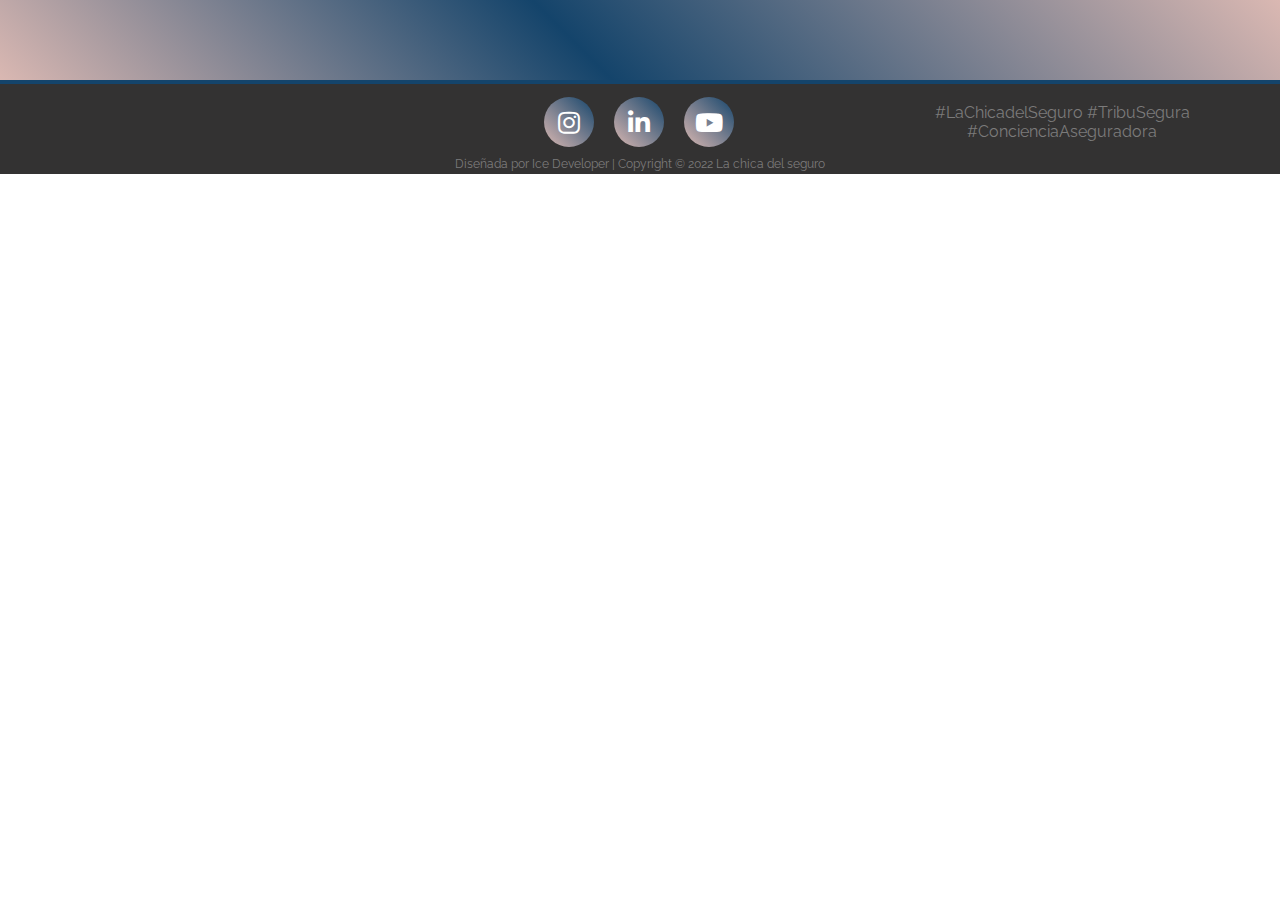
<file: pages/productos.html>
<!DOCTYPE html>
<html lang="en">
<head>
    <meta charset="UTF-8">
    <meta http-equiv="X-UA-Compatible" content="IE=edge">
    <meta name="viewport" content="width=device-width, initial-scale=1.0">
    <title>La Chica del Seguro - Elegi tu Seguro</title>
    <link rel="stylesheet" href="../assets/css/estilos.css">
    <link rel="stylesheet" href="https://cdnjs.cloudflare.com/ajax/libs/font-awesome/5.11.2/css/all.css">
</head>
<body>
    <nav></nav>
    <header></header>
    <main>
        <div class="principal">
            
        </div>
    </main>
    <aside></aside>
    <footer>
        <div class="rS">
            <div class="hst2"></div>
            <div class="iconRS">
                <a href="https://www.instagram.com/lachica.delseguro/" target="_blank"><i class="fab fa-instagram"></i></a>
                <a href="https://www.linkedin.com/in/lachicadelseguro" target="_blank"><i class="fab fa-linkedin-in"></i></a>
                <a href="https://www.youtube.com/channel/UCWMN85pySeJnhBZphdOTRWw" target="_blank"><i class="fab fa-youtube"></i></a>
            </div>
            <div class="hst">
                <p>#LaChicadelSeguro #TribuSegura</p>
                <p>#ConcienciaAseguradora</p>
            </div>
        </div>
        <div class="develop">
            <p>Diseñada por <a href="https://github.com/Ice-Developer">Ice Developer</a> | Copyright © 2022 La chica del seguro</p>
        </div>
    </footer>
</body>
</html>
</file>
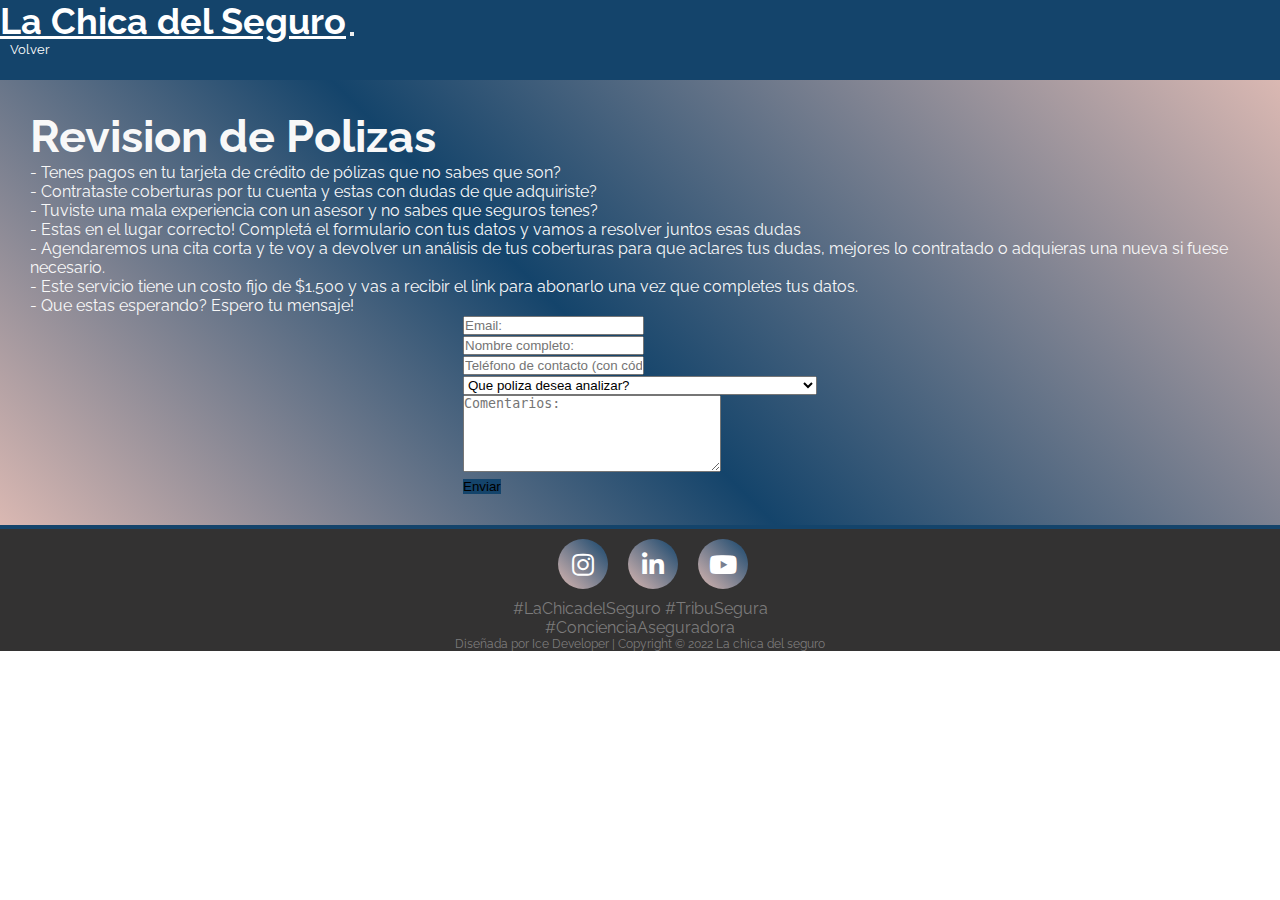
<file: pages/revision_poliza.html>
<!DOCTYPE html>
<html lang="en">
<head>
    <meta charset="UTF-8">
    <meta http-equiv="X-UA-Compatible" content="IE=edge">
    <meta name="viewport" content="width=device-width, initial-scale=1.0">
    <title>La Chica del Seguro - Cotiza tu Seguro</title>
    <link rel="stylesheet" href="../assets/css/estilos.css">
    <link href="https://cdn.jsdelivr.net/npm/bootstrap@5.2.3/dist/css/bootstrap.min.css" rel="stylesheet" integrity="sha384-rbsA2VBKQhggwzxH7pPCaAqO46MgnOM80zW1RWuH61DGLwZJEdK2Kadq2F9CUG65" crossorigin="anonymous">
    <link rel="stylesheet" href="https://cdnjs.cloudflare.com/ajax/libs/font-awesome/5.11.2/css/all.css">
    <link rel="stylesheet" href="../assets/css/estilos.css">
    <link href="https://cdn.jsdelivr.net/npm/bootstrap@5.2.3/dist/css/bootstrap.min.css" rel="stylesheet" integrity="sha384-rbsA2VBKQhggwzxH7pPCaAqO46MgnOM80zW1RWuH61DGLwZJEdK2Kadq2F9CUG65" crossorigin="anonymous">
    <link rel="stylesheet" href="https://cdnjs.cloudflare.com/ajax/libs/font-awesome/5.11.2/css/all.css">
  </head>
<body>
  <nav class="navbar navbar-expand-lg m-0 p-0" style="background-color: #14446b; min-height: 80px; color: white;" >
    <div class="container-fluid d-flex column" style="color: white;">
      <a class="navbar-brand ms-3" style="color: white; font-family: raleway; font-size: 36px;font-weight: bolder;" href="#">La Chica del Seguro</a>
      <button class="navbar-toggler"  type="button" data-bs-toggle="collapse" data-bs-target="#navbarNav" aria-controls="navbarNav" aria-expanded="false" aria-label="Toggle navigation">
        <span class="navbar-toggler-icon " ></span>
      </button>
      <div class="collapse navbar-collapse" style="color: white;" id="navbarNav">
        <ul class="navbar-nav col-12 d-flex justify-content-end" style="color: white;">
          <li class="nav-item ">
            <a class="nav-link active" style="color: white;" aria-current="page" href="../pages/servicios.html">Volver</a>
          </li>
          
        </ul>
      </div>
    </div>
  </nav>
    <header>
    </header>
    <main >
        <div class="principalBoot">
            <div class="container col-12 w-100 d-flex flex-column justify-content-center align-items-center mb-3" data-aos="fade-up" data-aos-duration="2000" data-aos-delay="400">
                <p class="h2 col-12 w-100 d-flex justify-content-center align-items-center text-align-center" style="font-size:2.81rem;font-weight: bolder;">Revision de Polizas</p>
                <p class=" col-12 w-100 d-flex justify-content-start align-items-center m-0" style="font-size:1rem; ">- Tenes pagos en tu tarjeta de crédito de pólizas que no sabes que son?</p>
                <p class=" col-12 w-100 d-flex justify-content-start align-items-center m-0" style="font-size:1rem; ">- Contrataste coberturas por tu cuenta y estas con dudas de que adquiriste?</p>
                <p class=" col-12 w-100 d-flex justify-content-start align-items-center m-0" style="font-size:1rem;">- Tuviste una mala experiencia con un asesor y no sabes que seguros tenes?</p>
                <p class=" col-12 w-100 d-flex justify-content-start align-items-center m-0" style="font-size:1rem; ">- Estas en el lugar correcto! Completá el formulario con tus datos y vamos a resolver juntos esas dudas</p>
                <p class=" col-12 w-100 d-flex justify-content-start align-items-center m-0" style="font-size:1rem; ">- Agendaremos una cita corta y te voy a devolver un análisis de tus coberturas para que aclares tus dudas, mejores lo contratado o adquieras una nueva si fuese necesario.</p>
                <p class=" col-12 w-100 d-flex justify-content-start align-items-center m-0" style="font-size:1rem; ">- Este servicio tiene un costo fijo de $1.500 y vas a recibir el link para abonarlo una vez que completes tus datos.</p>
                <p class=" col-12 w-100 d-flex justify-content-start align-items-center m-0" style="font-size:1rem; ">- Que estas esperando? Espero tu mensaje!</p>
            </div>
            <div class="card bg-transparent shadow-none border-0 w-50 ">
                <div class="container m-0 p-0" w-100>
                    <div class="row m-0 p-0">
                            <div class="card m-0 p-0 row shadow-lg justify-content-center align-items-center bg-transparent shadow-none border-0 ">
                                <div class="card-body m-0 p-0">
                                    <form action="" >
                                        <div class="form-group ">
                                            <div class="form-group p-2">
                                                <input type="email" class="form-control" placeholder="Email:">
                                            </div>
                                            <div class="form-group p-2">
                                                <input type="text" class="form-control" placeholder="Nombre completo:">
                                            </div>
                                            <div class="form-group p-2">
                                                <input type="text" class="form-control" placeholder="Teléfono de contacto (con código de área y país):">
                                            </div>
                                            <div class="form-group p-2">
                                                <select class="form-select" aria-label="Default select example">
                                                    <option selected >Que poliza desea analizar?</option>
                                                    <option value="1">AUTO - CASA - TECNOLOGIA - BICI</option>
                                                    <option value="2">COMERCIO - INDUSTRIAL - CAUCION - CONSORCIO</option>
                                                    <option value="3">ART - CONVENIO - VIDA COLECTIVO</option>
                                                    <option value="4">Asia / Africa / Oceania</option>
                                                    <option value="5">VIDA - AHORRO - RETIRO</option>
                                                    <option value="6">OTROS</option>
                                                </select>
                                            </div>
                                            <div class="form-group p-2">
                                                <textarea class="form-control" cols="30" rows="5" placeholder="Comentarios:"></textarea>
                                            </div>
        
                                      <div class="d-grid justify-content-center gap-2 col-6 mx-auto p-3">    
                                          <input type="submit" value="Enviar" class="btn btn-primary " style="background-color: #14446b; border: #14446b;">
                                        </div>
                                        </div>
                                    </form>
                                </div>
                            </div>
                        </div>
                    </div>
        </div>
    </main>
    <aside></aside>
    <footer style="height:auto">
        <div class="container d-flex justify-content-evenly align-items-center">
            <div class="hst2"></div>
            <div class="iconRS">
                <a href="https://www.instagram.com/lachica.delseguro/" target="_blank"><i class="fab fa-instagram"></i></a>
                <a href="https://www.linkedin.com/in/lachicadelseguro" target="_blank"><i class="fab fa-linkedin-in"></i></a>
                <a href="https://www.youtube.com/channel/UCWMN85pySeJnhBZphdOTRWw" target="_blank"><i class="fab fa-youtube"></i></a>
            </div>
            <div class="hst">
                <p class="m-0 d-flex justify-content-start align-items-center col-12" style="color: rgb(124, 123, 123);">#LaChicadelSeguro #TribuSegura</p>
                <p class="m-0 d-flex justify-content-start align-items-center col-12" style="color: rgb(124, 123, 123);">#ConcienciaAseguradora</p>
            </div>
        </div>
        <div class="develop">
            <p class="m-0">Diseñada por <a href="https://github.com/Ice-Developer">Ice Developer</a> | Copyright © 2022 La chica del seguro</p>
        </div>
    </footer>
<script src="https://cdn.jsdelivr.net/npm/bootstrap@5.2.3/dist/js/bootstrap.bundle.min.js" integrity="sha384-kenU1KFdBIe4zVF0s0G1M5b4hcpxyD9F7jL+jjXkk+Q2h455rYXK/7HAuoJl+0I4" crossorigin="anonymous"></script>
</body>
</html>
</file>
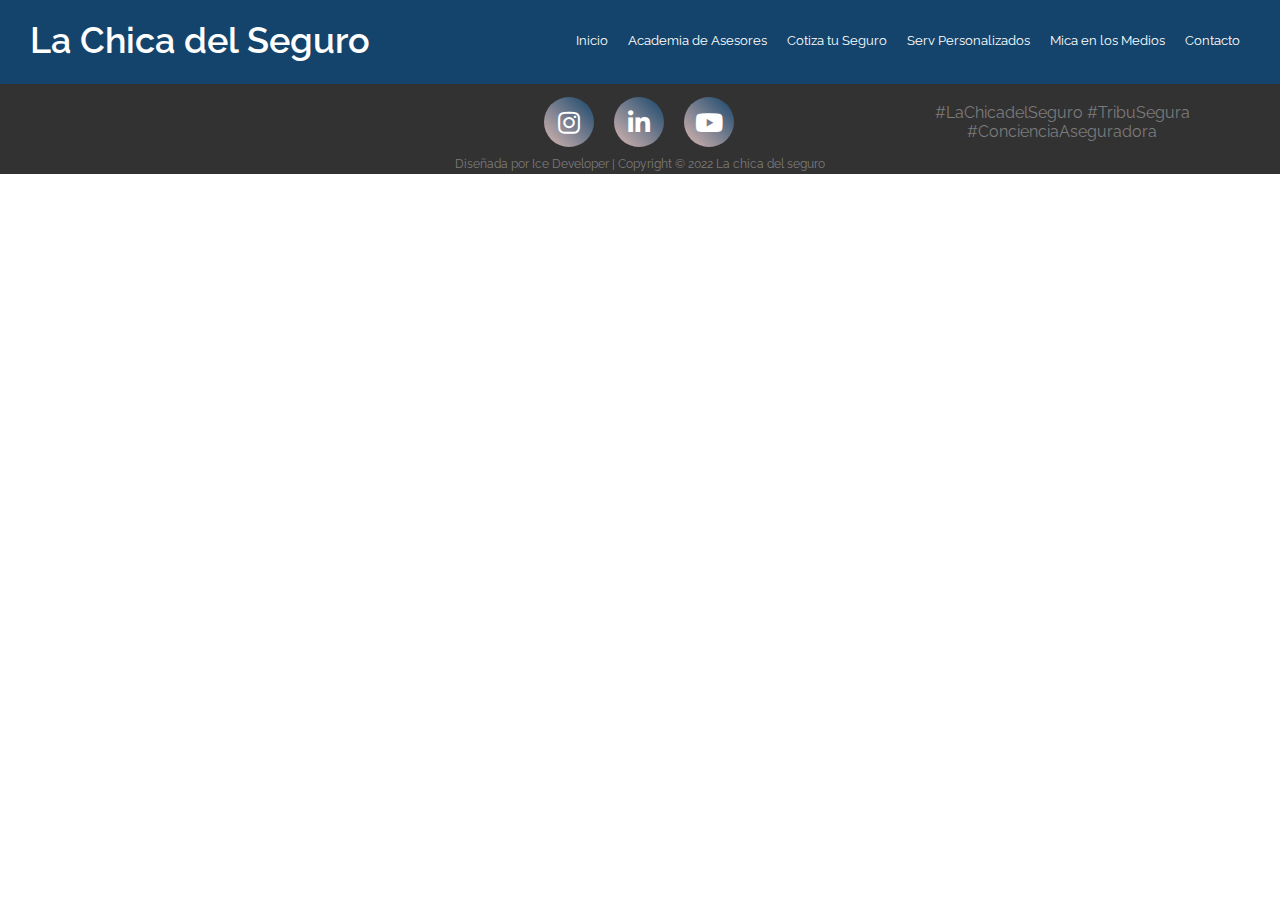
<file: pages/servicios.html>
<!DOCTYPE html>
<html lang="en">
<head>
    <meta charset="UTF-8">
    <meta http-equiv="X-UA-Compatible" content="IE=edge">
    <meta name="viewport" content="width=device-width, initial-scale=1.0">
    <title>La Chica del Seguro - Servicios personalizados</title>
    <link rel="stylesheet" href="../assets/css/estilos.css">
    <link rel="stylesheet" href="https://cdnjs.cloudflare.com/ajax/libs/font-awesome/5.11.2/css/all.css">
</head>
<body>
    <nav class="navegador">
        <p class="nombreEmpresa">La Chica del Seguro</p>
            <ul>
                <li><a href="../index.html" >Inicio</a></li>
                <li><a href="../pages/academia.html">Academia de Asesores</a></li>
                <li><a href="../pages/cotizaciones.html">Cotiza tu Seguro</a></li>
                <li><a href="../pages/servicios.html">Serv Personalizados</a></li>
                <li><a href="../pages/medios.html">Mica en los Medios</a></li>
                <li><a href="../pages/contactos.html">Contacto</a></li>
            </ul>
    </nav>
    <header></header>
    <main>
        <div class="principal">
            
        </div>
    </main>
    <aside></aside>
    <footer>
        <div class="rS">
            <div class="hst2"></div>
            <div class="iconRS">
                <a href="https://www.instagram.com/lachica.delseguro/" target="_blank"><i class="fab fa-instagram"></i></a>
                <a href="https://www.linkedin.com/in/lachicadelseguro" target="_blank"><i class="fab fa-linkedin-in"></i></a>
                <a href="https://www.youtube.com/channel/UCWMN85pySeJnhBZphdOTRWw" target="_blank"><i class="fab fa-youtube"></i></a>
            </div>
            <div class="hst">
                <p>#LaChicadelSeguro #TribuSegura</p>
                <p>#ConcienciaAseguradora</p>
            </div>
        </div>
        <div class="develop">
            <p>Diseñada por <a href="https://github.com/Ice-Developer">Ice Developer</a> | Copyright © 2022 La chica del seguro</p>
        </div>
    </footer>
</body>
</html>
</file>
<file: assets/css/estilos.css>
*{
    margin: 0;
    padding: 0;
}

@font-face {
    font-family: Raleway;
    src: url(../fonts/Raleway/Raleway-Italic-VariableFont_wght.ttf);
    src: url(../fonts/Raleway/Raleway-VariableFont_wght.ttf);
}
body{
    display: grid;
    grid-template-rows: repeat(4fr auto);
    grid-template-areas:"nav"
                        "header"
                        "main"
                        "footer";

}
nav{
    grid-area: nav;
    display: flex;
    
}
header{
    grid-area: header;
    display: flex;
}
main{
    grid-area: main;
    display: flex;
}
footer{
    grid-area: footer;
    display: flex;
}

.navegador{
    background-color: rgb(20, 68, 107);
    width: 100%;
    align-items: center;
    justify-content: space-between;
    height: 80px;
    flex-flow: row wrap;
    position: fixed;
    z-index: 12;
    
    
}

.nombreEmpresa{
    display: flex;
    align-items: center;
    background-color: #14446b;
    height: 80px;
    font-family: raleway;
    font-weight: 600;
    color: white;
    font-size: 36px;
    padding-left: 30px;
}
ul{
    display: flex;
    padding-right: 30px;
    
}
ul li{
    font-family: raleway;
    font-size: 13px;
    list-style: none;
}
ul li a{
    text-decoration: none;
    color: white;
    padding: 10px;
}
ul li a:hover{
    color: rgb(218,184,178);
    transition-duration: 1s;
    transition-delay: 0.03s;
}
.fa-bars{
    color: white;
    font-size: 30px ;
    visibility: hidden;

    

}
@media (max-width:1200px) {
    .navegador ul{
        position:fixed;
        top: -160px;
        flex-direction: column;
        background-color:#14446b;

        height: auto;
        width: 100%;
        gap: 10px;
        padding: 10px;
        transition: 1.5s;
        z-index: -1;
        
    }
    .navegador ul li a{
        transition-duration: 0.5s;
    }

    .fa-bars{
        visibility: visible; 
        padding-right: 50px; 
    }
    .fa-bars:hover + ul{
        top: 80px;
        
    }
    .fa-bars:hover + ul li a{
        transition-delay: 0.8s;
        color: white;
    }
    .navegador ul:hover{
        top: 80px;
    }
    .navegador ul li:hover{
    }
    .navegador ul li a:hover{
        color: rgb(218,184,178);
        transition-duration: 1s;
        transition-delay: 0.03s;
    }
}
    
.imagenSaludo{
    background-image:linear-gradient(rgba(0, 0, 0, 0.3), rgba(0, 0, 0, 0.5)),url(../img/oficina\ edit\ 2.jpg);
    width:100%;
    height: 450px;
    margin-top: 80px;
    background-size: cover;
    color: rgb(248, 248, 248);
    font-family: raleway; 
    top: 80px;
    z-index: 1;
    
}
.textoSaludo1{
    padding-inline: 100px;
    text-align: left;
    font-size: 120%;
    padding-top: 150px;
    line-height: 40px;
}
.textoSaludo2{
    padding-inline: 100px;
    text-align: left;
    font-size: 120%;
}
strong{    
    font-size: 160%;
}
Main{
    background: rgb(218,184,178);
    background: -moz-linear-gradient(45deg, rgb(218,184,178) 0%, rgb(20, 68, 107) 45%, rgb(218,184,178) 100%);
    background: -webkit-linear-gradient(45deg, rgb(218,184,178) 0%, rgb(20, 68, 107) 45%, rgb(218,184,178) 100%);
    background: linear-gradient(45deg, rgb(218,184,178) 0%, rgb(20, 68, 107) 45%, rgb(218,184,178) 100%);
    justify-content: center;
}
.principal{
    width: 100%;
    display: flex;
    justify-content: center;
    justify-items: center;
    align-items: center;
    align-content: center;
    padding-top: 40px;
    padding-bottom: 40px;
    flex-direction: column;
}
.pgt{
    display: flex;
    flex-wrap: wrap;
    justify-content: center;
    align-items: center;
    width: 100%;
    height: auto;
    font-family: raleway;
    color: white;
}
@media (max-width:720px){
    .pgt p{
        padding:10px;
        font-size: 32px;
    }
}
.pgt p{
    font-size: 48px;
    font-weight: bolder;
    margin-bottom: 40px;
}
.tarjetas{
    display: flex;
    flex-direction: row;
    width: 90%;
    justify-content: space-around;
    font-family: raleway;
    color: white;
    margin-bottom: 50px; 
}
@media (max-width:1300px) {
    .tarjetas{
        display: flex;
        flex-direction: column;
        justify-content: center;
        align-items: center;
        gap: 10px;
    }
    
}

.tarjeta1, .tarjeta2, .tarjeta3{
    width: 320px;
    height: 350px;
    border: 2px solid white;
    border-radius: 5%;
    padding: 20px;
    text-align: left;
    align-content: center;
}
.tarjeta1 p:nth-child(1){
    font-size: 700%;
    padding: 0px 0px 20px 20px;
}
.tarjeta1 p strong{
    font-size: 150%;
}
.tarjeta2 p:nth-child(1){
    font-size: 700%;
    padding: 0px 0px 20px 20px;
}
.tarjeta2 p strong{
    font-size: 150%;
}
.tarjeta3 p:nth-child(1){
    font-size: 630%;
    padding: 0px 0px 20px 20px;
}
.tarjeta3 p strong{
    font-size: 150%;
}
.detalleCeoCompleto{
    width: 80%;
    background-color: white; 
    box-shadow: 0px 0px 15px rgba(119, 118, 118, 0.315);
    -webkit-box-shadow: 0px 0px 20px 6px rgba(2, 2, 2, 0.27); 
    box-shadow: 0px 0px 20px 6px rgba(204, 204, 204, 0.308);
    padding:0px 0px 10px 0px;
}
.ceo1{
    width: 100%;
    display: flex;
    flex-wrap:row wrap;
    align-items: center;
    align-content: center;
    padding: 25px 5px 0px 5px;
    gap: 10px;
}
.sobreMi{
    width: 50%;  
}
.ceo1Text{
    padding: 10px;
    width:50%;
    font-family: raleway;
}
.ceo1Text1{
    font-size: 30px;
    font-weight: bolder;
    color: rgb(20, 68, 107);
    line-height: 50px;   
}
.ceo1Text2{
    font-weight: 600;
    line-height: 50px;
}
.ceo1Text3{
    width:90%;
    margin-bottom: 15px;
}
mark{
    color: rgb(20, 68, 107);
    background-color:white;
    font-weight: 800;
}
.ceo2{
    width: 100%;
    display: flex;
    flex-wrap:row wrap;
    align-items: center;
    align-content: center;
    padding: 0px 25px 25px 10px;
    gap: 10px;
}
.ceo2Text{
    width:50%;
    font-family: raleway;
    padding-left: 15px;
}
.ceo2Text1{
    font-size: 30px;
    font-weight: bolder;
    color: rgb(20, 68, 107);
    line-height: 50px;
    margin-bottom: 10px;
}
.ceo2Text2{
    margin-bottom: 20px;
}
.ceo2Text3{
    margin-bottom: 20px;
}
.ceo2Text4{
    color: rgb(20, 68, 107);
    font-weight: bolder;
    font-size: 20px;
}
.imgCeo2{
    width: 50%;
    padding-right: 15px;
    margin-bottom: 30px;
}

.multimedia{
    margin-top: 50px;
    width: 80%;
    background-color: white; 
    box-shadow: 0px 0px 15px rgba(119, 118, 118, 0.315);
    -webkit-box-shadow: 0px 0px 20px 6px rgba(2, 2, 2, 0.27); 
    box-shadow: 0px 0px 20px 6px rgba(204, 204, 204, 0.308);
    padding:20px 0px 10px 0px;
    display: grid;
    font-family: raleway;
    color: rgb(20, 68, 107);
    grid-template-columns: repeat(4, 265px);
    grid-template-rows: repeat(4, 1fx);
    grid-template-areas:"entrevista1     entrevista1      entrevista4       entrevista4"
                        "entrevista1     entrevista1      entrevista4       entrevista4"
                        "entrevista2     entrevista2      entrevista3       entrevista3"
                        "entrevista5     entrevista5      entrevista5       entrevista5";                     
    justify-content: center;
    justify-items: center;
    align-items: center;
    align-content: center;   
}
@media(max-width:1300px){
    .multimedia{    
    grid-template-columns: repeat(2, 265px);
    grid-template-rows: repeat(5, 1fx);
    grid-template-areas:"entrevista1     entrevista1"            
                        "entrevista1     entrevista1"      
                        "entrevista4     entrevista4"             
                        "entrevista2     entrevista2"
                        "entrevista3     entrevista3"
                        "entrevista5     entrevista5";
    justify-content: center;
    justify-items: center;
    align-items: center;
    align-content: center;
    gap: 10px;   
}
.entrevista1{
    justify-content: center;
    align-items: center;
}
}

.tituloMultimedia{
    width: 80%;
    font-family: raleway;
    color: rgb(255, 255, 255);
    font-size: 200%;
    margin-top: 80px; 
    display: flex;
    flex-direction: column;
    align-items: center;
} 
.tituloMultimedia h2{
    padding-bottom: 15px;
}
.tituloMultimedia p{
    font-size:70%;
}

.entrevista1{
    grid-area: entrevista1;
    display: flex;
    flex-wrap: wrap;
    justify-content: space-evenly;
    width: 500px;
    height: 350px;
}
.entrevista2{
    grid-area: entrevista2;
    display: flex;
    padding: 10px;
    width:456px;
    height: 140px;
    align-items: center;
}
.entrevista3{
    grid-area: entrevista3;
    display: flex;
    padding: 10px;
    width:456px;
    height: 140px;
    align-items: center;
}
.entrevista5{
    grid-area: entrevista5;
    display: flex;
    padding: 10px;
    width:456px;
    height: 140px;
    justify-content: center;
    align-items: center;
}
.entrevista4{
    grid-area: entrevista4;
    display: flex;
    flex-wrap: wrap;
    justify-content:space-evenly;
    width: 500px;
    height: 350px;
    align-items: center;
}
.reproductor1, .reproductor4 {
    width: 500px;
    height: 350px;
    position: relative;
    border: #14446b solid 2px;
    border-radius: 5%;
    overflow: hidden;
}
.reproductor1 div img:hover{
    transform:scale(1.2);
    transition:linear;
    transition-duration: 0.5s;   
}

.reproductor4 div img:hover{
    transform:scale(1.2);
    transition:linear;
    transition-duration: 0.5s;   
}
.reproductor1 iframe, .reproductor4 iframe {
    width: inherit;
    height: inherit;
}
.reproductor1 div, .reproductor4 div {
    width: inherit;
    height: inherit;
}
.reproductor1 div img, .reproductor4 div img {
    width: inherit;
    height: inherit;
}
.entrevista5{
    grid-area: entrevista5;
    display: flex;
    padding: 10px;
    width:600px;
    height: auto;
    align-items: center;
}
.canalYT{
    grid-area: canalYT;
    display: flex;
    justify-content: left;
    justify-items: center;
    padding: 15px 0px 0px 150px;
}
.btnYTPrp{
    text-align: center;
    padding: 20px;
    margin: 10px;
}

.btnYTPrp a{
    text-decoration: none;
    color: white;
    padding: 20px 40px;
    margin: 20px;
}
.btnYTPrp a:hover{
    background-position: 100% 0;
    -moz-transition: all .8s ease-in-out;
    -o-transition: all .8s ease-in-out;
    -webkit-transition: all .8s ease-in-out;
    transition: all .8s ease-in-out;
    color: #14446b;
}
.btnYT {
    font-family: raleway;
    width: 350px;
    font-size: 16px;
    font-weight: 600;
    color: #fff;
    cursor: pointer;
    margin: 10px;
    height: 70px;
    text-align:center;
    border: none;
    background-size:300% 100%;
    border-radius: 50px;
    -moz-transition: all .8s ease-in-out;
    -o-transition: all .8s ease-in-out;
    -webkit-transition: all .8s ease-in-out;
    transition: all .8s ease-in-out;
}

.btnYT:hover {
    background-position: 100% 0;
    -moz-transition: all .8s ease-in-out;
    -o-transition: all .8s ease-in-out;
    -webkit-transition: all .8s ease-in-out;
    transition: all .8s ease-in-out;
    color: #14446b;
}
.btnYT:focus {
    outline: none;
}
.btnYT{
    background-image: linear-gradient(to right, #14446b, #7d4b8a, #db9fd1, #dab8b2);
    box-shadow: 0 4px 15px 0 rgba(164, 123, 202, 0.75);
}
footer{
    display: flex;
    flex-direction: column;
    background-color: rgb(51, 50, 50);
    height: 90px;
    color: rgb(124, 123, 123);
    font-family: raleway;
    border-top: 4px #14446b solid;
    justify-content: center;
    align-items: center;

}

.hst2{
    width: 252px;
}

.rS{
    width: 100%;
    display: flex;
    justify-content: space-around;
}
.iconRS{
    display: flex;
    height: auto;
    align-items: center;
    justify-content: right;
    padding: 10px;
}
.hst{
    display: flex;
    flex-direction: column;
    justify-content: center;
    align-items: center;    
}
.develop{
    display: flex;
    justify-content: center;
    align-items: flex-end;
    font-size: 12px;
}
.develop a{
    text-decoration: none;
    color: rgb(124, 123, 123);
}
.iconRS a{
    display: inline-flex;
    text-decoration: none;
    font-size: 25px;
    width: 50px;
    height: 50px;
    color: #fff;
    justify-content: center;
    align-items: center;
    position: relative;
    margin: 0 10px;
    z-index: 1;
}
.iconRS a::before{
    content: "";
    position: absolute;
    width: 50px;
    height: 50px;
    background: linear-gradient(45deg,#dab8b2,#14446b);
    border-radius: 50%;
    transition: 0.3s ease-in;
    z-index: -1;
}
.iconRS a:hover::before{
    transform: scale(0);
}
.iconRS a i{
    transition: 0.3s ease-in;
}
.iconRS a:hover i{
    background: linear-gradient(45deg,#dab8b2,#14446b);
    -webkit-background-clip: text;
    -webkit-text-fill-color: transparent;
    transform: scale(2.2);
}
.backCt{
    margin-top: 30px;
    width: 90%;
    background-color: white; 
    box-shadow: 0px 0px 15px rgba(119, 118, 118, 0.315);
    -webkit-box-shadow: 0px 0px 20px 6px rgba(2, 2, 2, 0.27); 
    box-shadow: 0px 0px 20px 6px rgba(204, 204, 204, 0.308);
    padding:30px;
    display: flex;
    font-family: raleway;
    color: rgb(20, 68, 107);
    justify-content: center;
    
}
.formComp{
    width: 90%;
    height: 600px;
    border: #14446b solid 3px;
    border-radius: 30px;
    display: flex;
    justify-content: space-between;
    overflow: hidden;

    
}
.imgCt{
    width: 50%;;
    display: flex;
    position: relative;


}

.imgVentanaCt{
    background-image: url(../img/ventana_edit.jpg);
    background-size:cover;
    width: 100%;
    height: 600px;
    z-index: 49;
    position: absolute;
}
.imgSaludoCt{
    background-image: url(../img/img_saludo_cont.jpg);
    background-size: cover;
    width: 100%;
    height: 600px;
    z-index: 48;
    position: absolute;

}
.formCt{
    width: 50%;
    display: flex;
    flex-direction: column;
    gap: 25px;
    background-color: #14446b;
    color: #fff;
    justify-content: center;
    align-items: center;
}
@media (max-width:1100px){
    .imgCt{
        display: none !important;   
    }
    .formCt{
        width: 100%;
    }
    .formComp{
        width: 80%;
    }
    .tituloMultimedia p{
        flex-wrap: wrap;
    }
}

.formCt textarea{
    width:400px;
    font-family: raleway;
    font-weight: bold;
    border-radius: 30px;
    height: 180px;
    padding: 15px;
    border: none;
    margin-bottom: 10px;
    outline: none;
}
.formCt input{
    width:400px;
    font-family: raleway;
    font-weight: bold;
    border-radius: 30px;
    height: 30px;
    padding: 15px;
    border: none;
    outline: none;
}

.formCt button{
    font-family: raleway;
    color: white;
    font-size: larger;
    font-weight: 600;
    border-radius: 30px;
    padding: 0px 10px;
    height: 40px;
    width: 200px;
    border: none;
    transition: 1s 0.6s;

    background-image: linear-gradient(45deg, #dab8b2 0%, rgb(148, 101, 146) 45%, rgb(218,184,178) 100%);
}
.formCt button:hover{
    width: 400px;
    color: white;
    transition: 1s;
    background-image: linear-gradient(45deg, #dab8b2 0%, rgb(148, 101, 146) 45%, rgb(218,184,178) 100%);
    
}
.formCt button .fa-paper-plane:nth-child(1){
    padding: 10px;
    transform: translate(0px, 0px);
    transition-duration: 1s;
    transition-delay: 0.25s;
}
.formCt button:hover .fa-paper-plane:nth-child(1){
    transform: translate(-120px, 0px);
    transition-duration: 1s;
}

.formCt button .fa-paper-plane:nth-child(2){
    padding: 10px;
    transform: translate(0px, 0px);
    transition-duration: 1s;
    transition-delay: 0.25s;
}
.formCt button:hover .fa-paper-plane:nth-child(2){
    transform: translate(120px, 0px);
    transition-duration: 1s;
}

.principalBoot{
    width: 100%;
    height: auto;
    display: flex;
    justify-content: center;
    justify-items: center;
    align-items: center;
    align-content: center;
    margin: 30px;
    flex-direction: column;
}

.container{
    color: rgb(248, 248, 248);
    font-family: raleway; 
}
.container h2{
    font-size: 2.81rem;
    font-weight: bolder;
}

.btn-primary:hover{
    background-image: linear-gradient(45deg, #dab8b2 0%, rgb(148, 101, 146) 45%, rgb(218,184,178) 100%);
    
}
</file>
